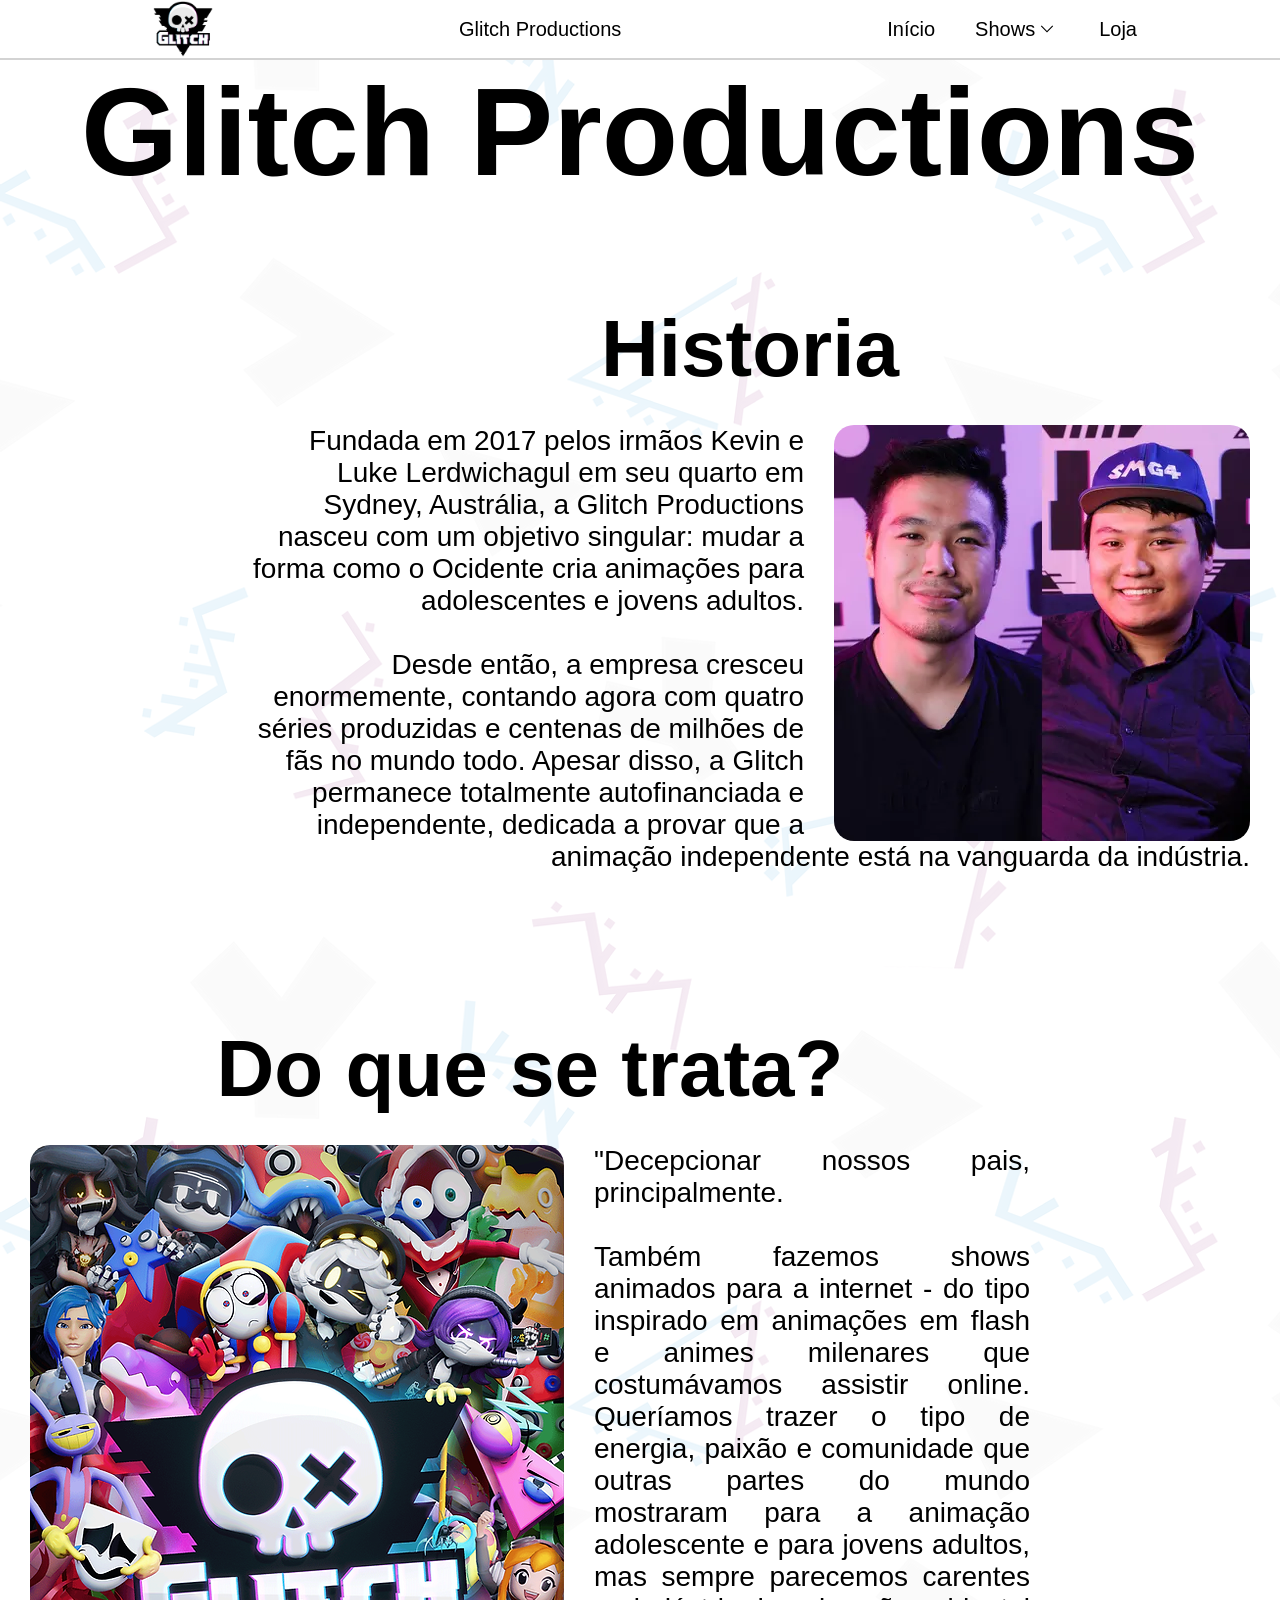
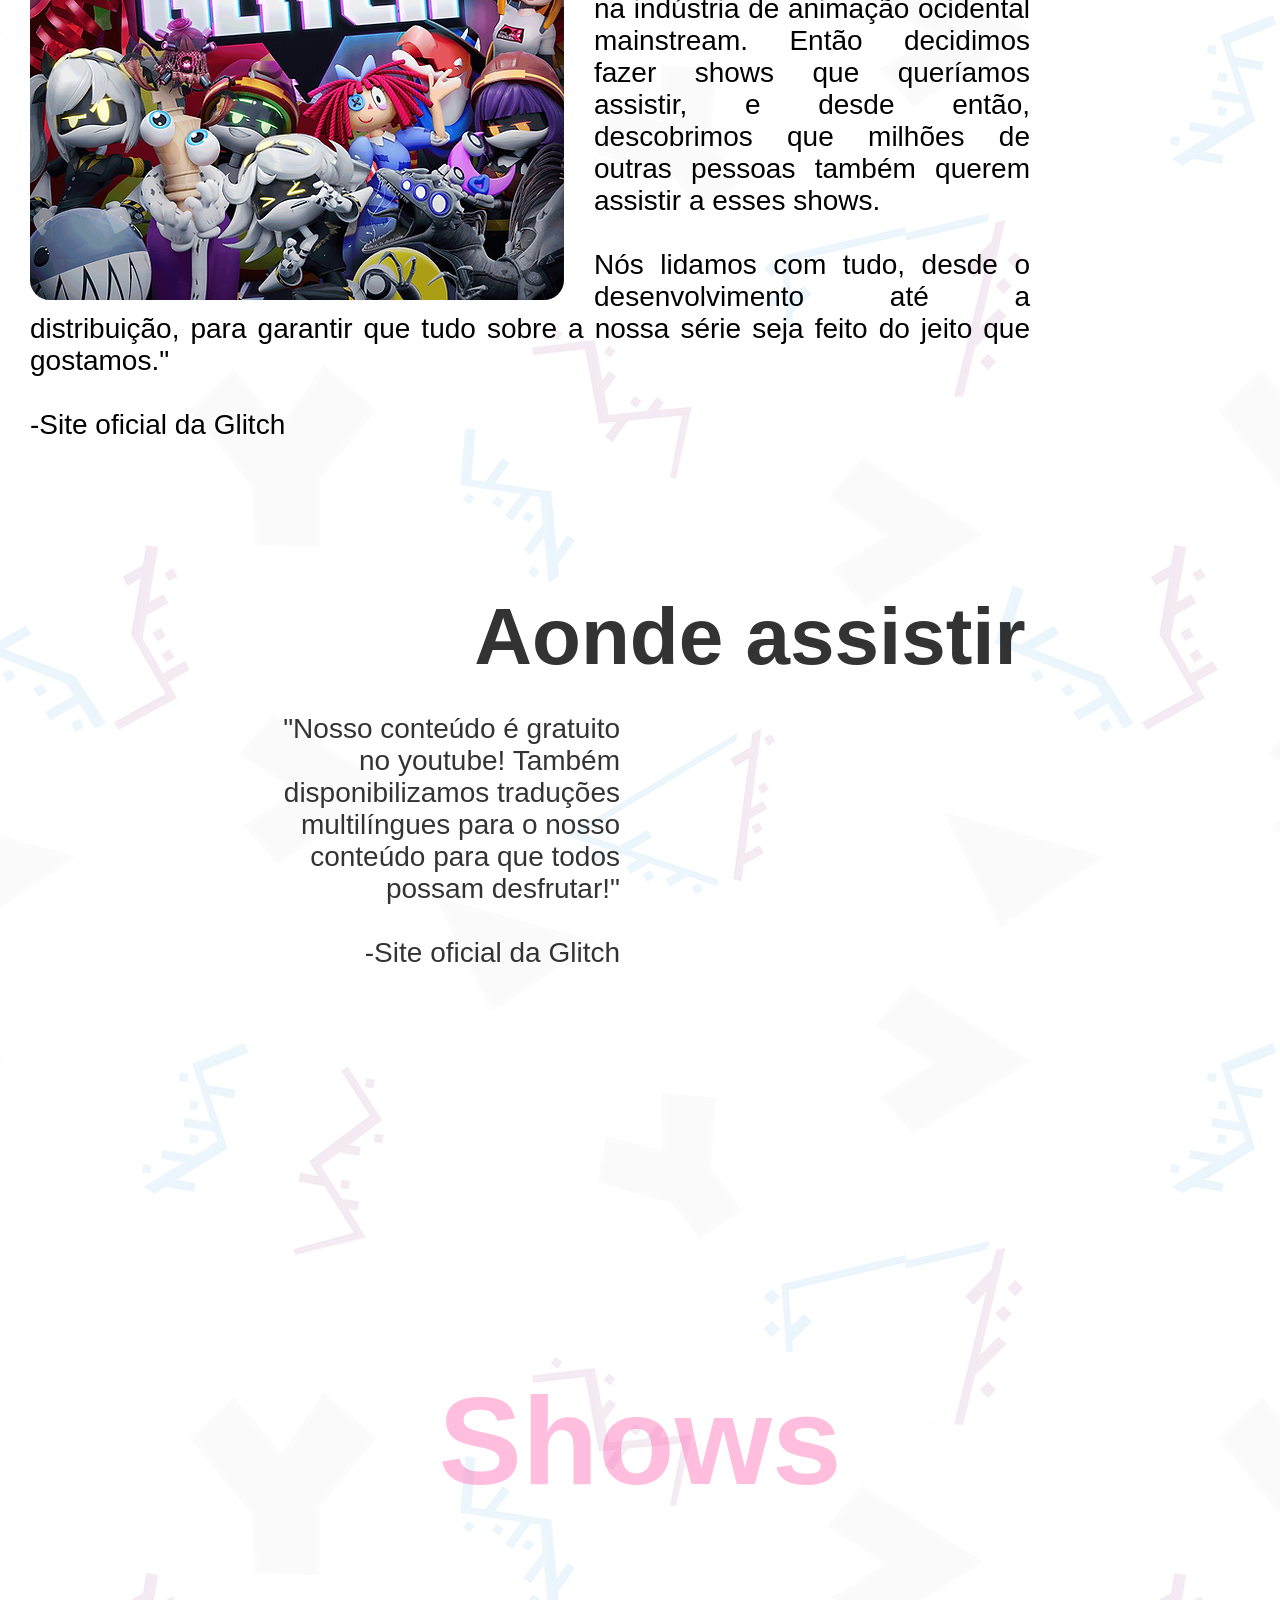
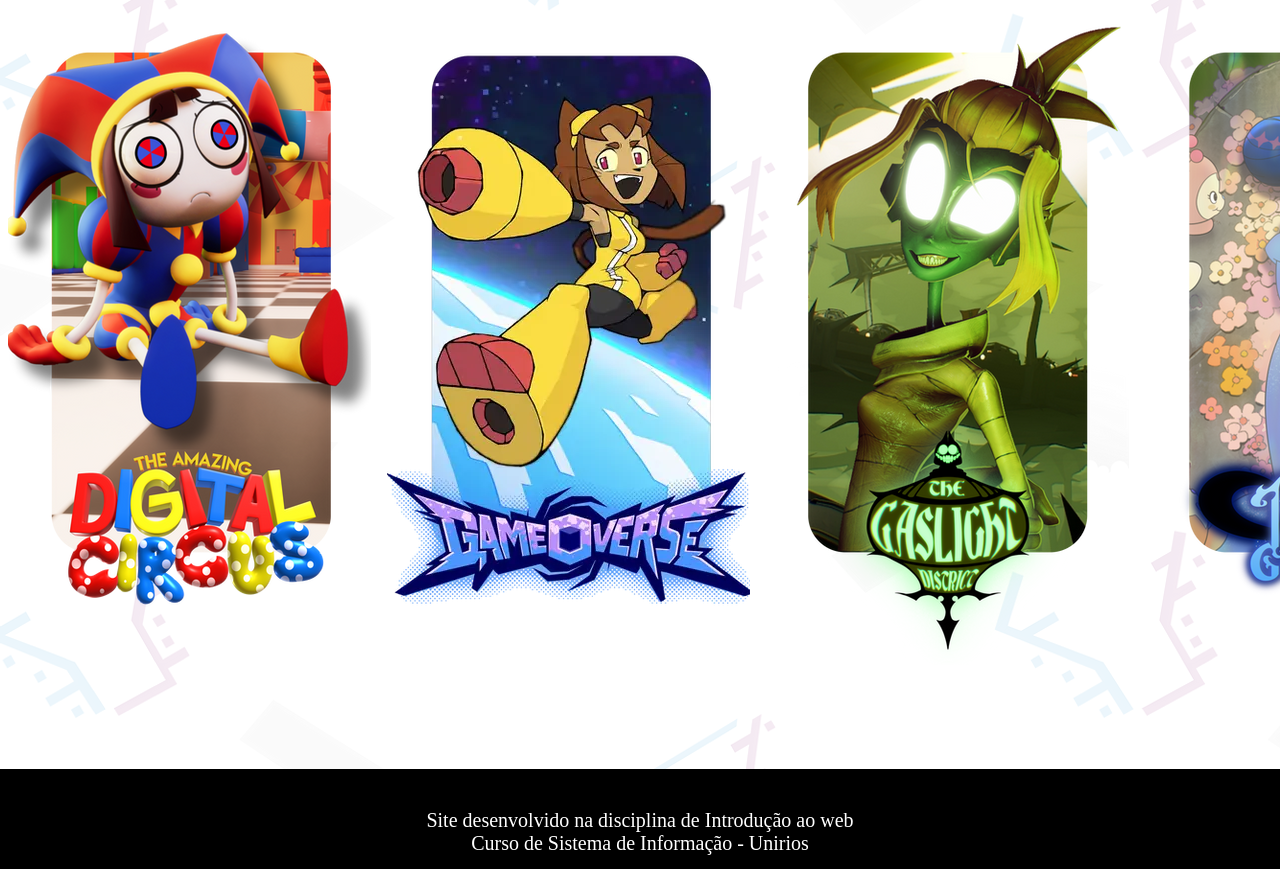
<file: index.html>
<!DOCTYPE html>
<html lang="ptbr">
<head>
    <meta charset="UTF-8">
    <meta name="viewport" content="width=device-width, initial-scale=1.0">
    <link rel="shortcut icon" href="images/NewGlitchLogo_Black_Official_58b05ceb-9601-4d12-8b28-800a04ee17a9.png">
    <title>Glitch Productions</title>
    <link rel="stylesheet" href="css/style.css">
    <link href="https://fonts.cdnfonts.com/css/bender" rel="stylesheet">
</head>
<body>
    <header id="header-global-top">
        <img src="images/NewGlitchLogo_Black_Official_58b05ceb-9601-4d12-8b28-800a04ee17a9.png" alt="Glitch" id="glitch-header-global">
        <p class="black-text">Glitch Productions</p>
        <nav id="nav-global-top">
            <div>
                <a href="../index.html" class="black-text">Início</a>
            </div>
            <div id="shows">
                    <li class="black-text">Shows
                        <ul>
                              <li id="list-shows">
                                <ul><a href="pages/circo-digital.html" class="black-text">O incrível circo digital</a></ul>
                                <ul><a href="pages/gameoverse.html" class="black-text">Gameoverse</a></ul>
                                <ul><a href="pages/cavalheiros.html" class="black-text">Cavalheiros de Guinevere</a></ul>
                                <ul><a href="pages/drones.html" class="black-text">Murder drones</a></ul>
                                <ul><a href="pages/distrito-lampejos.html" class="black-text">O distrito dos lampejos</a></ul>
                              </li>
                        </ul>
                    </li>
                <svg width="24px" height="14px" viewBox="0 0 1024 1024" class="icon" version="1.1" xmlns="http://www.w3.org/2000/svg" fill="#ffffff" stroke="#000000"><g id="SVGRepo_bgCarrier" stroke-width="0"></g><g id="SVGRepo_tracerCarrier" stroke-linecap="round" stroke-linejoin="round"></g><g id="SVGRepo_iconCarrier"><path d="M903.232 256l56.768 50.432L512 768 64 306.432 120.768 256 512 659.072z" fill="#000000" id="line"></path></g></svg>
            </div>
            <div>
                <a href="https://glitchproductions.store/pt" class="black-text" target="_blank">Loja</a>
            </div>
        </nav>
    </header>
    <main>
        <h1 class="big-title animated" data-animated="height expand,fade" data-trigger="on screen">Glitch Productions</h1>

        <div class="bloco-right animated" id="historia-div" data-animated="transform left,fade" data-trigger="on screen">
            <h2 class="titulo-secao historia">Historia</h2>
            <img src="images/0x0.webp" alt="caba">
            <p>Fundada em 2017 pelos irmãos Kevin e Luke Lerdwichagul em seu quarto em Sydney, Austrália, a Glitch Productions nasceu com um objetivo singular: mudar a forma como o Ocidente cria animações para adolescentes e jovens adultos. <br><br>
            Desde então, a empresa cresceu enormemente, contando agora com quatro séries produzidas e centenas de milhões de fãs no mundo todo. Apesar disso, a Glitch permanece totalmente autofinanciada e independente, dedicada a provar que a animação independente está na vanguarda da indústria.</p>
        </div>

        <div class="bloco-left animated" data-animated="transform right,fade" data-trigger="on screen">
            <h2 class="titulo-secao historia">Do que se trata?</h2>
            <img src="images/they_will_never_know.png" alt="personagens">
            <p>"Decepcionar nossos pais, principalmente. <br><br>
            Também fazemos shows animados para a internet - do tipo inspirado em animações em flash e animes milenares que costumávamos assistir online. Queríamos trazer o tipo de energia, paixão e comunidade que outras partes do mundo mostraram para a animação adolescente e para jovens adultos, mas sempre parecemos carentes na indústria de animação ocidental mainstream. Então decidimos fazer shows que queríamos assistir, e desde então, descobrimos que milhões de outras pessoas também querem assistir a esses shows. <br><br>
            Nós lidamos com tudo, desde o desenvolvimento até a distribuição, para garantir que tudo sobre a nossa série seja feito do jeito que gostamos." <br><br> -Site oficial da Glitch</p>
        </div>

        <div class="bloco-right animated" id="youtube-div" data-animated="transform left,fade" data-trigger="on screen">
            <h2 class="titulo-secao historia">Aonde assistir</h2>
            <iframe width="600" height="400" src="https://www.youtube.com/embed/pwhNC72BOhg" title="WELCOME TO GLITCH" frameborder="0" allow="accelerometer; autoplay; clipboard-write; encrypted-images; gyroscope; picture-in-picture; web-share" referrerpolicy="strict-origin-when-cross-origin" allowfullscreen></iframe>
            <p>"Nosso conteúdo é gratuito no youtube! Também disponibilizamos traduções multilíngues para o nosso conteúdo para que todos possam desfrutar!" <br><br> -Site oficial da Glitch</p>
        </div>

        <section id="secao">
            <h1 class="big-title animated" id="shows-titulo" data-animated="transform up,fade" data-trigger="on screen">Shows</h1>
            <div id="scroll-shows">
                <a href="pages/circo-digital.html"><img src="images/banners/amazing-sec.png" alt="amazing"></a>
                <a href="pages/gameoverse.html"><img src="images/banners/gameoverse-sec.webp" alt="gameoverse"></a>
                <a href="pages/distrito-lampejos.html"><img src="images/banners/gaslight-sec.png" alt="gaslight"></a>
                <a href="pages/cavalheiros.html"><img src="images/banners/knight-sec.png" alt="knight"></a>
                <a href="pages/drones.html"><img src="images/banners/murder-sec.png" alt="drones"></a>
                <a href="pages/circo-digital.html"><img src="images/banners/amazing-sec.png" alt="amazing"></a>
                <a href="pages/gameoverse.html"><img src="images/banners/gameoverse-sec.webp" alt="gameoverse"></a>
                <a href="pages/distrito-lampejos.html"><img src="images/banners/gaslight-sec.png" alt="gaslight"></a>
                <a href="pages/cavalheiros.html"><img src="images/banners/knight-sec.png" alt="knight"></a>
                <a href="pages/drones.html"><img src="images/banners/murder-sec.png" alt="drones"></a>
            </div>
        </section>
    </main>
    <footer class="rodape">
        <p>Site desenvolvido na disciplina de Introdução ao web<br>Curso de Sistema de Informação - Unirios</p>
    </footer>
    <script type="module" src="js/index.js"></script>
</body>
</html>
</file>
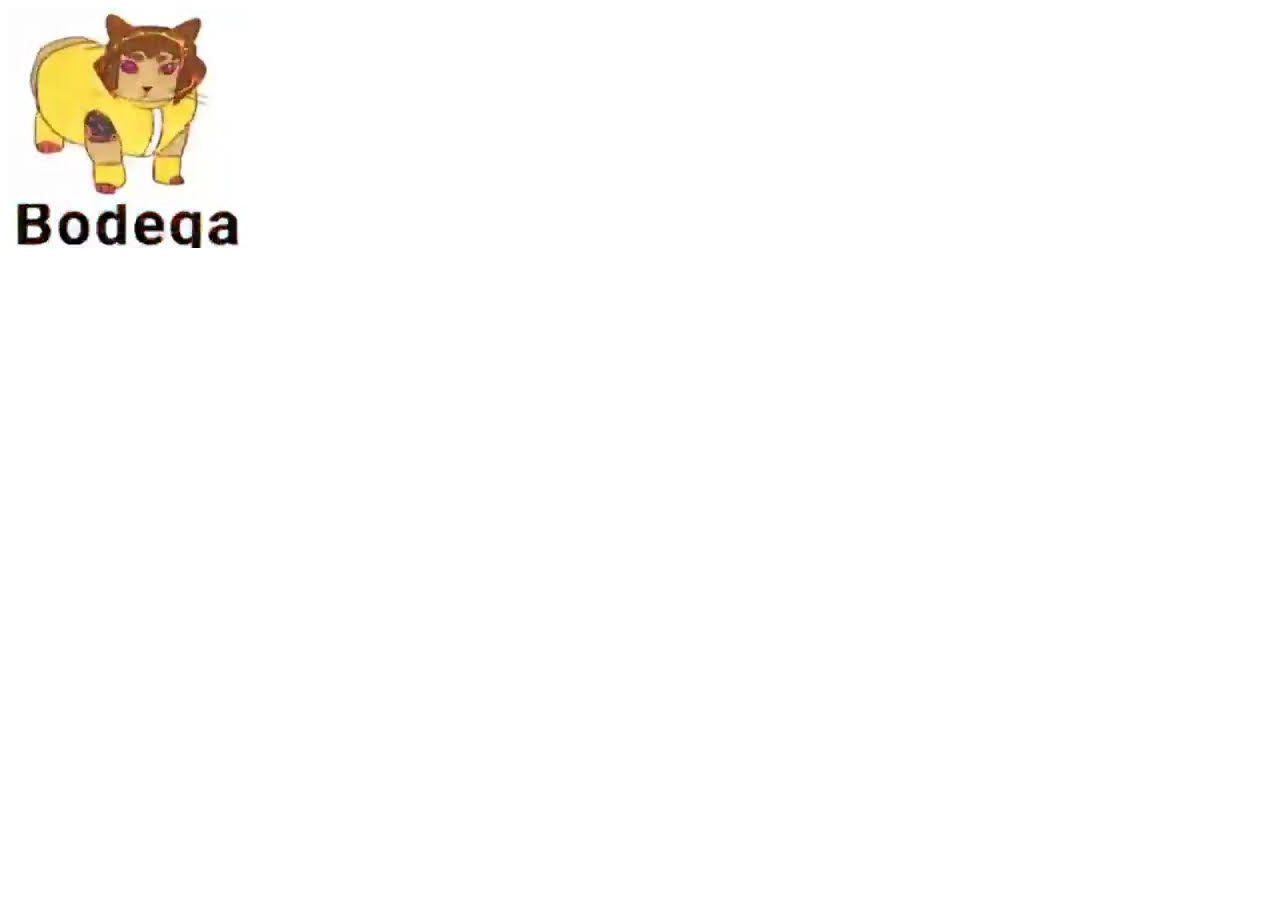
<file: pages/bodega.html>
<!DOCTYPE html>
<html lang="pt-br">
<head>
    <meta charset="UTF-8">
    <meta name="viewport" content="width=device-width, initial-scale=1.0">
    <title>bodega</title>
</head>
<body>
    <img src="../images/oar2.jpg" alt="bodega">
</body>
</html>
</file>
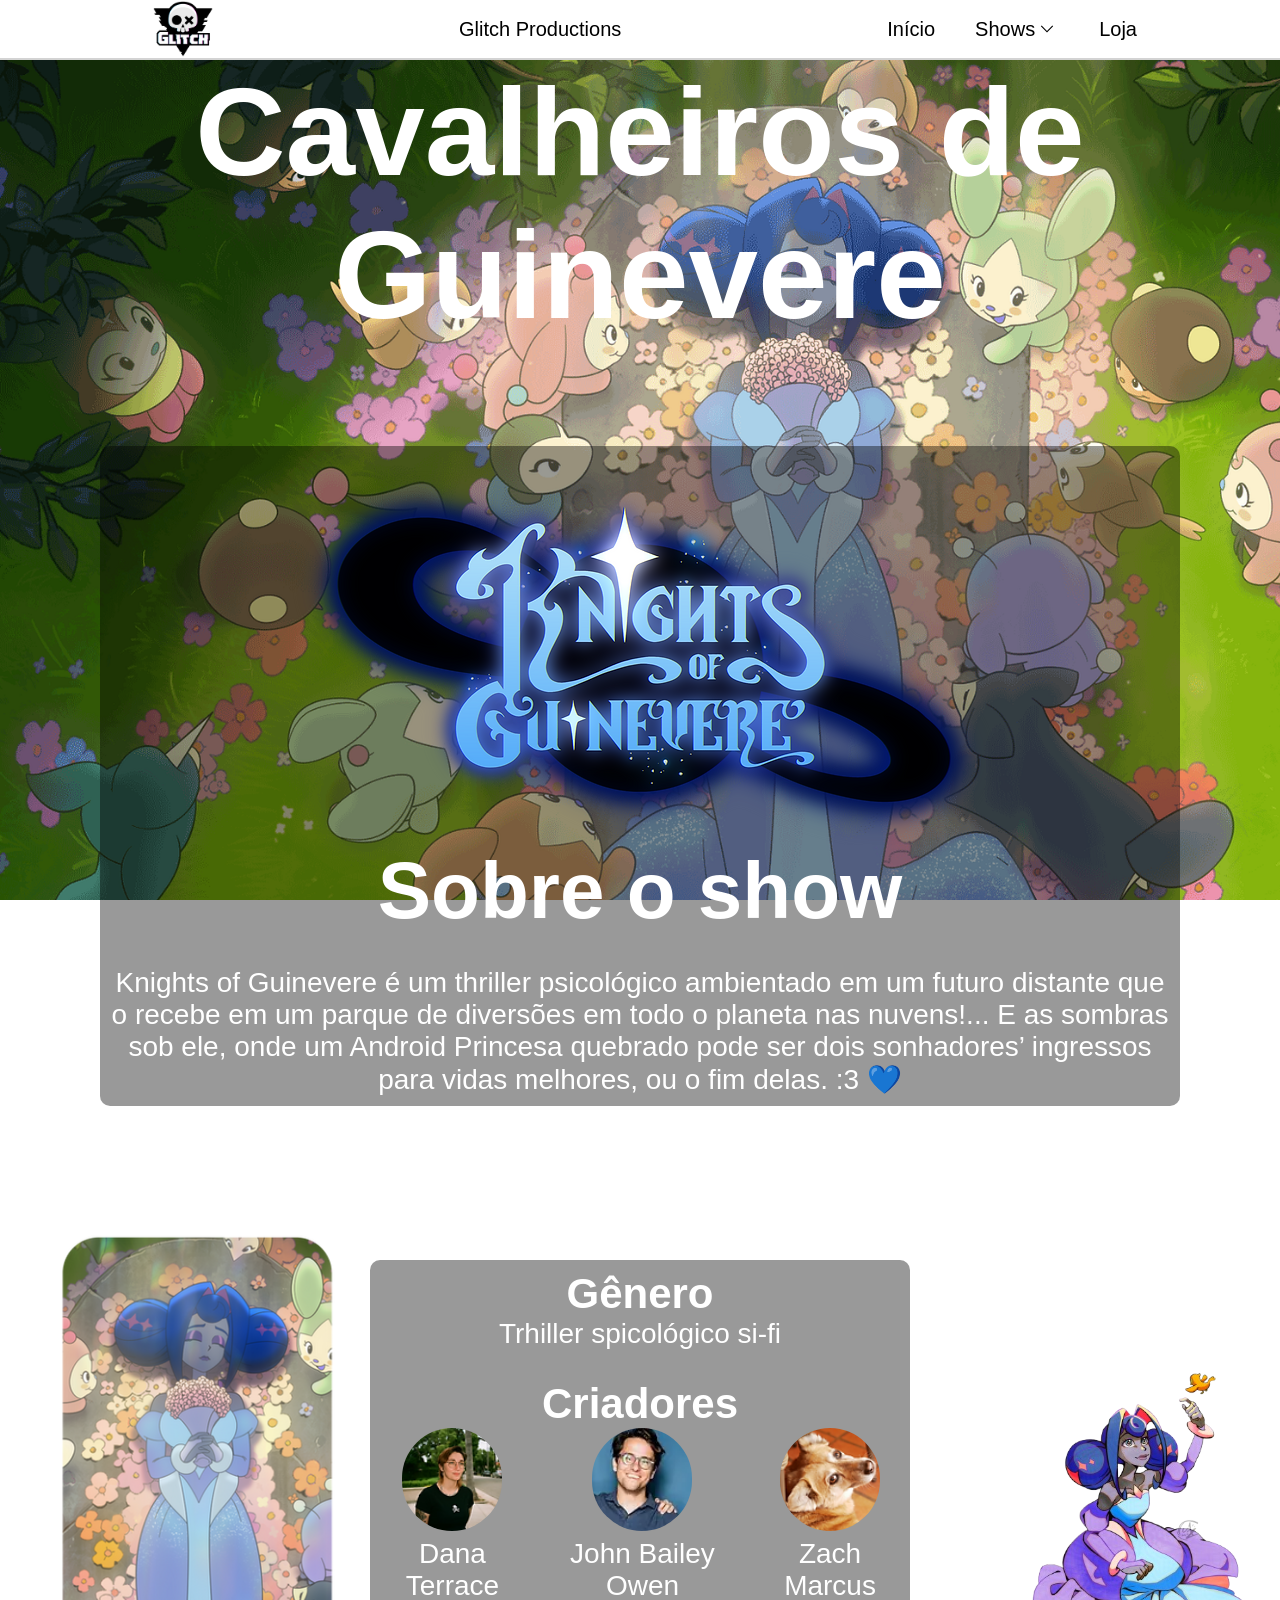
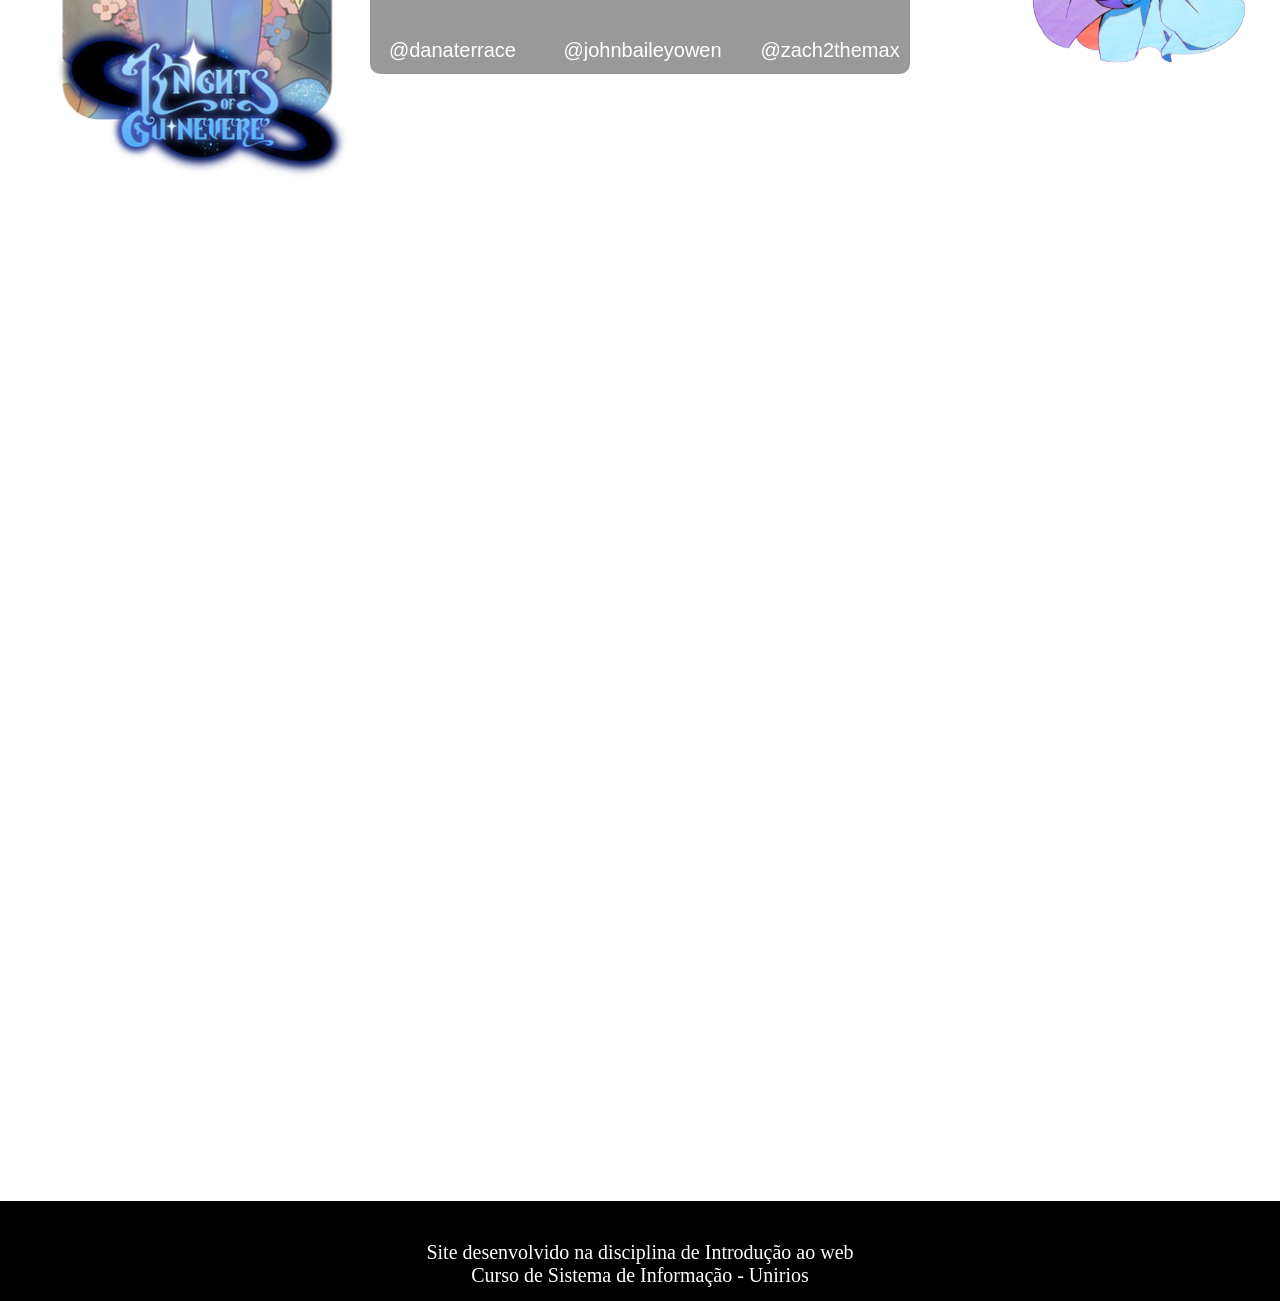
<file: pages/cavalheiros.html>
<!DOCTYPE html>
<html lang="pt-br">
<head>
    <meta charset="UTF-8">
    <meta name="viewport" content="width=device-width, initial-scale=1.0">
    <link rel="shortcut icon" href="../images/NewGlitchLogo_Black_Official_58b05ceb-9601-4d12-8b28-800a04ee17a9.png">
    <title>Cavalheiros de Guinevere</title>
    <link rel="stylesheet" href="../css/style.css">
    <link rel="stylesheet" href="../css/animations.css">
    <link href="https://fonts.cdnfonts.com/css/bender" rel="stylesheet">
</head>
<body id="cavalheiros">
    <header id="header-global-top">
        <img src="../images/NewGlitchLogo_Black_Official_58b05ceb-9601-4d12-8b28-800a04ee17a9.png" alt="Glitch" id="glitch-header-global">
        <p class="black-text">Glitch Productions</p>
        <nav id="nav-global-top">
            <div>
                <a href="../index.html" class="black-text">Início</a>
            </div>
            <div id="shows">
                    <li class="black-text">Shows
                        <ul>
                              <li id="list-shows">
                                <ul><a href="circo-digital.html" class="black-text">O incrível circo digital</a></ul>
                                <ul><a href="gameoverse.html" class="black-text">Gameoverse</a></ul>
                                <ul><a href="cavalheiros.html" class="black-text">Cavalheiros de Guinevere</a></ul>
                                <ul><a href="drones.html" class="black-text">Murder drones</a></ul>
                                <ul><a href="distrito-lampejos.html" class="black-text">O distrito dos lampejos</a></ul>
                              </li>
                        </ul>
                    </li>
                <svg width="24px" height="14px" viewBox="0 0 1024 1024" class="icon" version="1.1" xmlns="http://www.w3.org/2000/svg" fill="#ffffff" stroke="#000000"><g id="SVGRepo_bgCarrier" stroke-width="0"></g><g id="SVGRepo_tracerCarrier" stroke-linecap="round" stroke-linejoin="round"></g><g id="SVGRepo_iconCarrier"><path d="M903.232 256l56.768 50.432L512 768 64 306.432 120.768 256 512 659.072z" fill="#000000"></path></g></svg>
            </div>
            <div>
                <a href="https://glitchproductions.store/pt" class="black-text" target="_blank">Loja</a>
            </div>
        </nav>
    </header>
    <main>
        <h1 class="big-title">Cavalheiros de Guinevere</h1>
        <div class="bloco-right animatedParent animateOnce" id="sobre-div">
            <img src="../images/logos/KOG_logo_alphaExports_planetFilled-(1).png" alt="logo-cavalheiros" class="animated flip">
            <h2 class="titulo-secao historia">Sobre o show</h2>
            <p class="animated bounceInDown">Knights of Guinevere é um thriller psicológico ambientado em um futuro distante que o recebe em um parque de diversões em todo o planeta nas nuvens!... E as sombras sob ele, onde um Android Princesa quebrado pode ser dois sonhadores’ ingressos para vidas melhores, ou o fim delas. :3 💙</p>
        </div>
        <section class="main-sector animatedParent animateOnce">
            <img src="../images/banners/knight-sec.png" alt="kight" class="lado animated bounceInLeft">
            <div class="credits">
            <h2>Gênero</h2>
            <p>Trhiller spicológico si-fi</p>
            <h2>Criadores</h2>
            <div id="multiplos">
                <div>
                    <img src="../images/pfps/DanaTerracePFP.png" alt="dana">
                    <p>Dana Terrace</p>
                    <a href="https://x.com/danaterrace" class="white-text" target="_blank">@danaterrace</a>
                </div>
                <div>
                    <img src="../images/pfps/JohnBaileyOwenPFP.webp" alt="john">
                    <p>John Bailey Owen</p>
                    <a href="https://x.com/johnbaileyowen" class="white-text" target="_blank">@johnbaileyowen</a>
                </div>
                <div>
                    <img src="../images/pfps/ZachMarcusPFP_edited.png" alt="Zach">
                    <p>Zach Marcus</p>
                    <a href="https://x.com/zach2themax" class="white-text" target="_blank">@zach2themax</a>
                </div>
            </div>
            </div>
            <img src="../images/lado/image-removebg-preview.png" alt="Princesa" class="lado animated bounceInRight">
        </section>
        <h2 id="assista">Assista ao piloto!</h2>
        <div class="pilot">
            <div id="iframe">
                <iframe width="1027" height="578" src="https://www.youtube.com/embed/MCAdbUaMlAE" title="CAVALEIROS DE GUINEVERE: PILOTO" frameborder="0" allow="accelerometer; autoplay; clipboard-write; encrypted-media; gyroscope; picture-in-picture; web-share" referrerpolicy="strict-origin-when-cross-origin" allowfullscreen></iframe>
            </div>
            </div>
    </main>
    <footer class="rodape">
        <p>Site desenvolvido na disciplina de Introdução ao web<br>Curso de Sistema de Informação - Unirios</p>
    </footer>
</body>
</html>
<script src="//ajax.googleapis.com/ajax/libs/jquery/1.11.1/jquery.min.js"></script>
<script src="../js/css3-animate-it.js"></script>
</file>
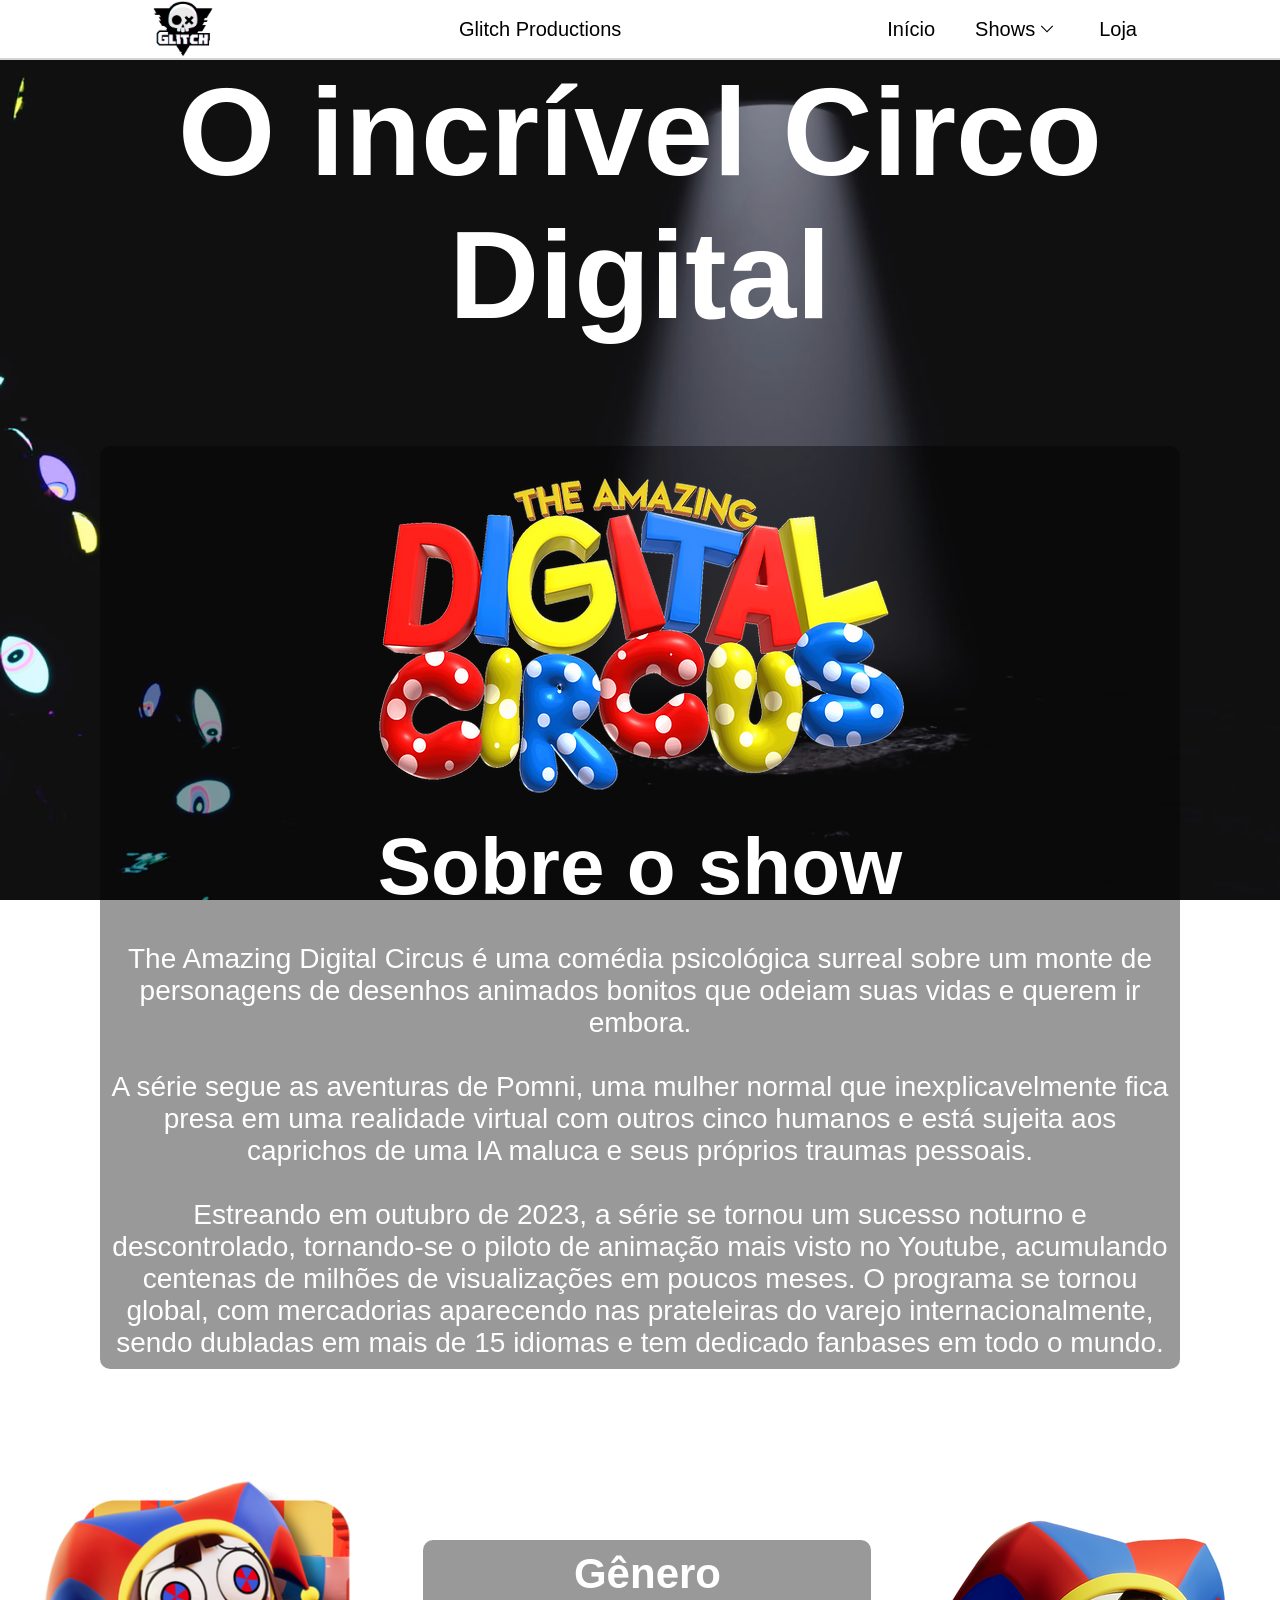
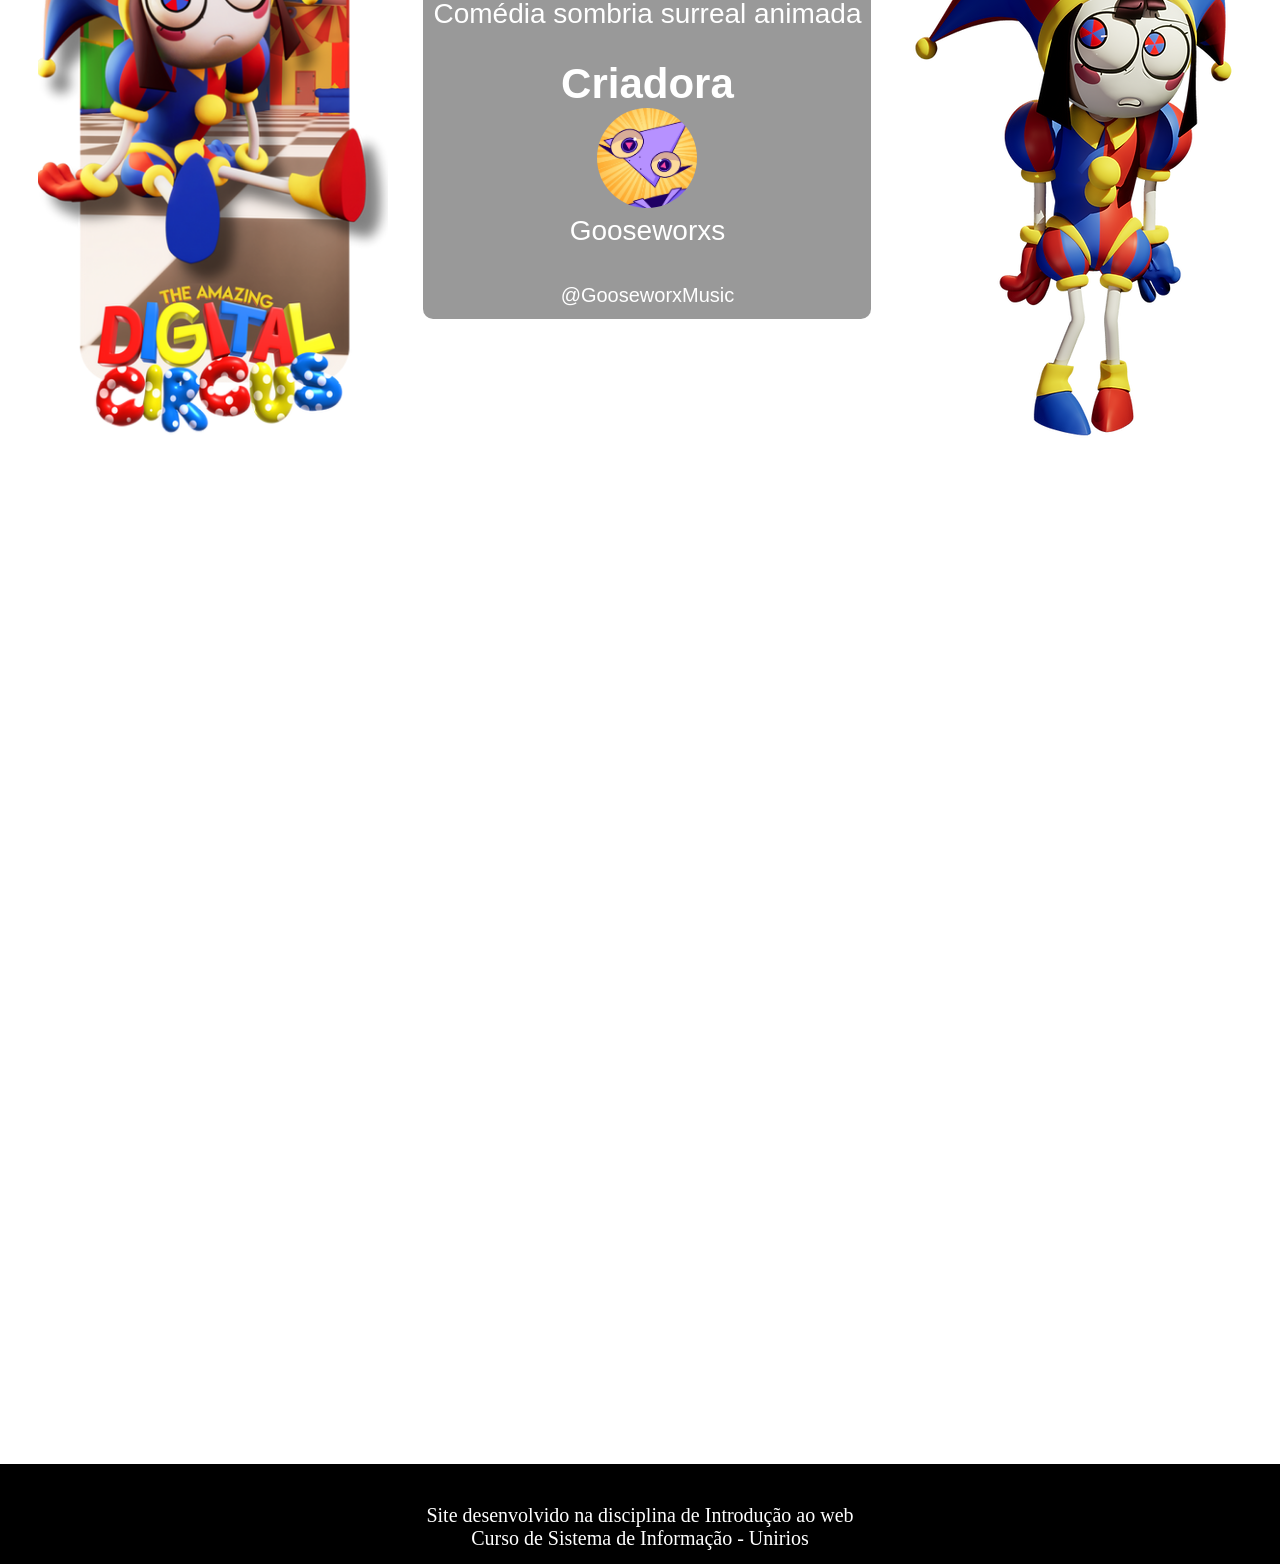
<file: pages/circo-digital.html>
<!DOCTYPE html>
<html lang="pt-br">
<head>
    <meta charset="UTF-8">
    <meta name="viewport" content="width=device-width, initial-scale=1.0">
    <link rel="shortcut icon" href="../images/NewGlitchLogo_Black_Official_58b05ceb-9601-4d12-8b28-800a04ee17a9.png">
    <title>circo-digital</title>
    <link rel="stylesheet" href="../css/style.css">
    <link rel="stylesheet" href="../css/animations.css">
    <link href="https://fonts.cdnfonts.com/css/bender" rel="stylesheet">
</head>
<body id="amazing">
    <header id="header-global-top">
        <img src="../images/NewGlitchLogo_Black_Official_58b05ceb-9601-4d12-8b28-800a04ee17a9.png" alt="Glitch" id="glitch-header-global">
        <p class="black-text">Glitch Productions</p>
        <nav id="nav-global-top">
            <div>
                <a href="../index.html" class="black-text">Início</a>
            </div>
            <div id="shows">
                    <li class="black-text">Shows
                        <ul>
                              <li id="list-shows">
                                <ul><a href="circo-digital.html" class="black-text">O incrível circo digital</a></ul>
                                <ul><a href="gameoverse.html" class="black-text">Gameoverse</a></ul>
                                <ul><a href="cavalheiros.html" class="black-text">Cavalheiros de Guinevere</a></ul>
                                <ul><a href="drones.html" class="black-text">Murder drones</a></ul>
                                <ul><a href="distrito-lampejos.html" class="black-text">O distrito dos lampejos</a></ul>
                              </li>
                        </ul>
                    </li>
                <svg width="24px" height="14px" viewBox="0 0 1024 1024" class="icon" version="1.1" xmlns="http://www.w3.org/2000/svg" fill="#ffffff" stroke="#000000"><g id="SVGRepo_bgCarrier" stroke-width="0"></g><g id="SVGRepo_tracerCarrier" stroke-linecap="round" stroke-linejoin="round"></g><g id="SVGRepo_iconCarrier"><path d="M903.232 256l56.768 50.432L512 768 64 306.432 120.768 256 512 659.072z" fill="#000000"></path></g></svg>
            </div>
            <div>
                <a href="https://glitchproductions.store/pt" class="black-text" target="_blank">Loja</a>
            </div>
        </nav>
    </header>
    <main>
        <h1 class="big-title">O incrível Circo Digital</h1>
        <div class="bloco-right animatedParent animateOnce" id="sobre-div">
            <img src="../images/logos/circus-logo6.png" alt="logo-circus" class="animated tada">
            <h2 class="titulo-secao historia">Sobre o show</h2>
            <p class="animated bounceInDown">The Amazing Digital Circus é uma comédia psicológica surreal sobre um monte de personagens de desenhos animados bonitos que odeiam suas vidas e querem ir embora. <br><br>
            A série segue as aventuras de Pomni, uma mulher normal que inexplicavelmente fica presa em uma realidade virtual com outros cinco humanos e está sujeita aos caprichos de uma IA maluca e seus próprios traumas pessoais. <br><br>
            Estreando em outubro de 2023, a série se tornou um sucesso noturno e descontrolado, tornando-se o piloto de animação mais visto no Youtube, acumulando centenas de milhões de visualizações em poucos meses. O programa se tornou global, com mercadorias aparecendo nas prateleiras do varejo internacionalmente, sendo dubladas em mais de 15 idiomas e tem dedicado fanbases em todo o mundo.</p>
        </div>
        <section class="main-sector animatedParent animateOnce">
            <img src="../images/banners/amazing-sec.png" alt="pommi" class="lado animated bounceInLeft">
            <div class="credits">
            <h2>Gênero</h2>
            <p>Comédia sombria surreal animada</p>
            <h2>Criadora</h2>
            <img src="../images/pfps/Gooseworx.webp" alt="goose">
            <p>Gooseworxs</p>
            <a href="https://x.com/GooseworxMusic" class="white-text" target="_blank">@GooseworxMusic</a>
            </div>
            <img src="../images/lado/PomniPose.png" alt="pommi" class="lado animated bounceInRight">
        </section>
        <h2 id="assista">Assista ao piloto!</h2>
        <div class="pilot">
            <div id="iframe">
                <iframe width="1027" height="578" src="https://www.youtube.com/embed/HwAPLk_sQ3w?list=PLHovnlOusNLgvAbnxluXCVB3KLj8e4QB-" title="O INCRÍVEL CIRCO DIGITAL: PILOTO" frameborder="0" allow="accelerometer; autoplay; clipboard-write; encrypted-../images; gyroscope; picture-in-picture; web-share" referrerpolicy="strict-origin-when-cross-origin" allowfullscreen></iframe>
            </div>
            </div>
    </main>
    <footer class="rodape">
        <p>Site desenvolvido na disciplina de Introdução ao web<br>Curso de Sistema de Informação - Unirios</p>
    </footer>
</body>
</html>
<script src="//ajax.googleapis.com/ajax/libs/jquery/1.11.1/jquery.min.js"></script>
<script src="../js/css3-animate-it.js"></script>
</file>
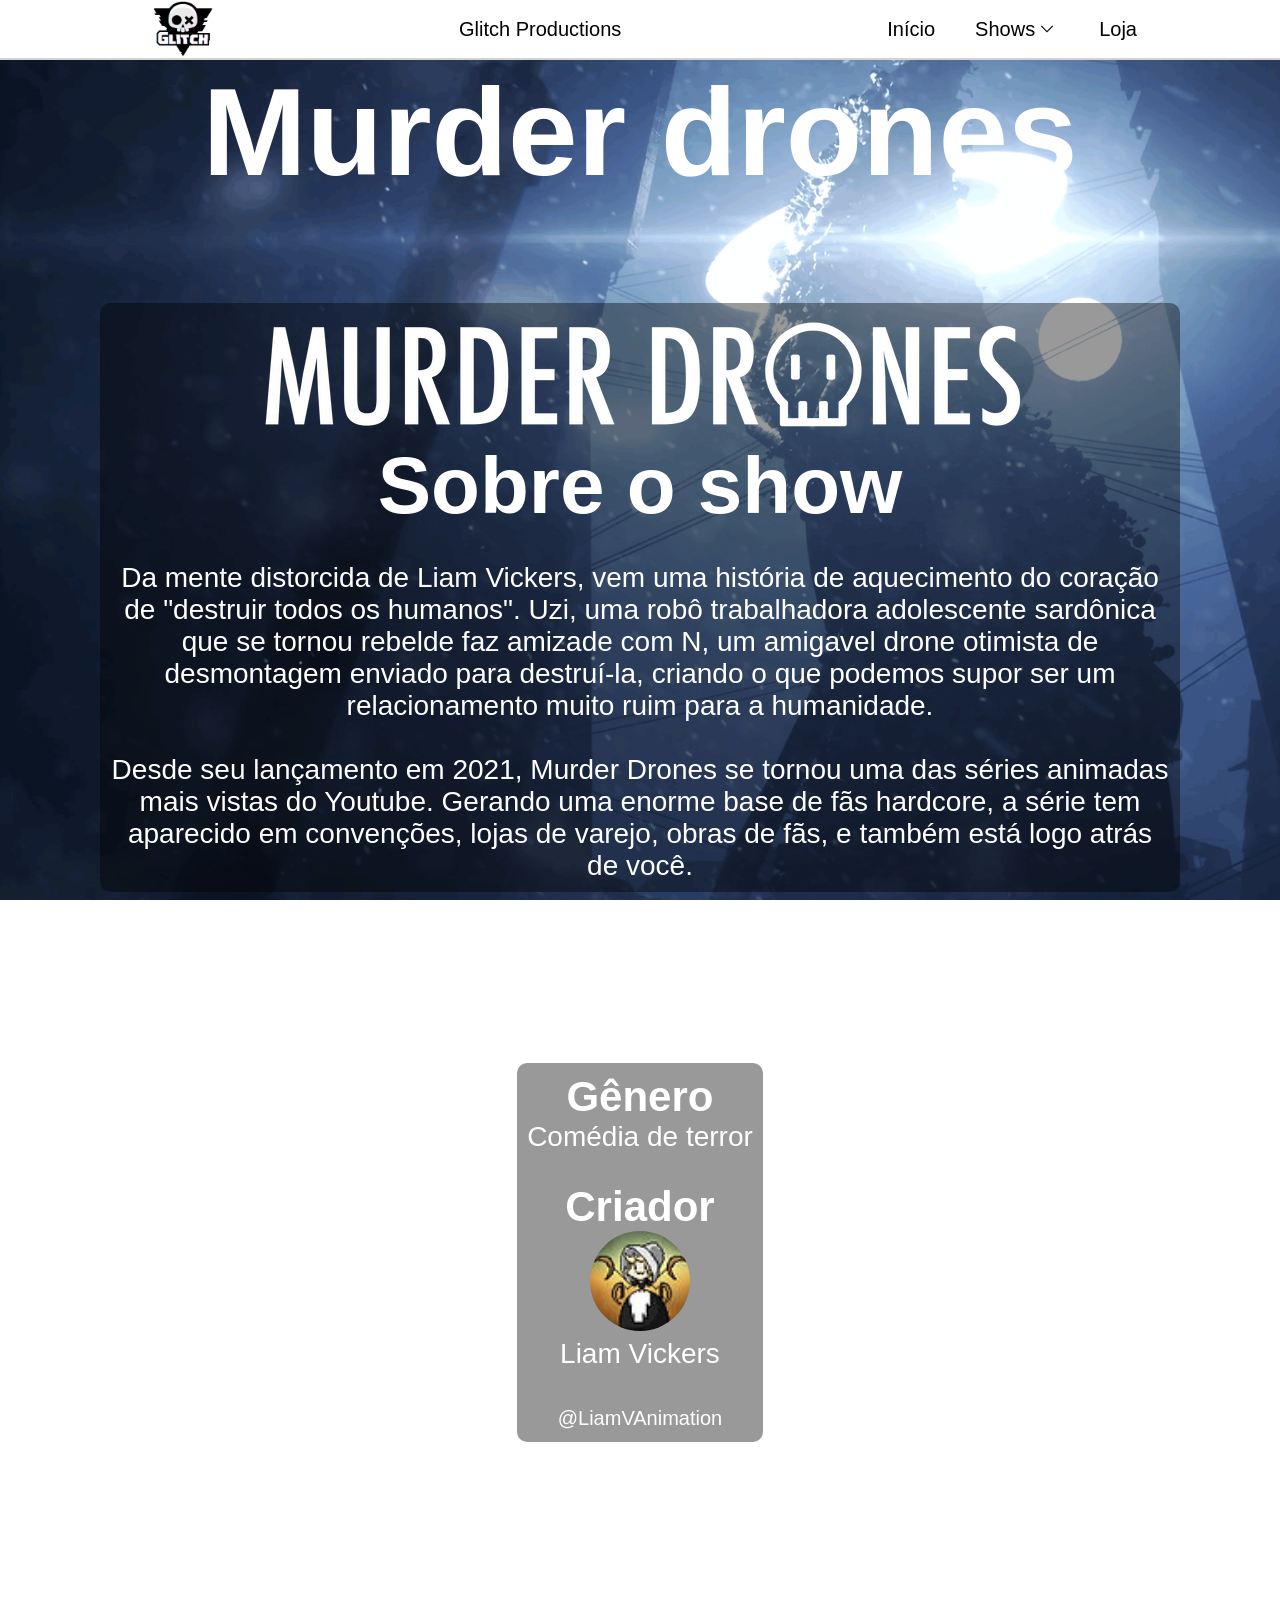
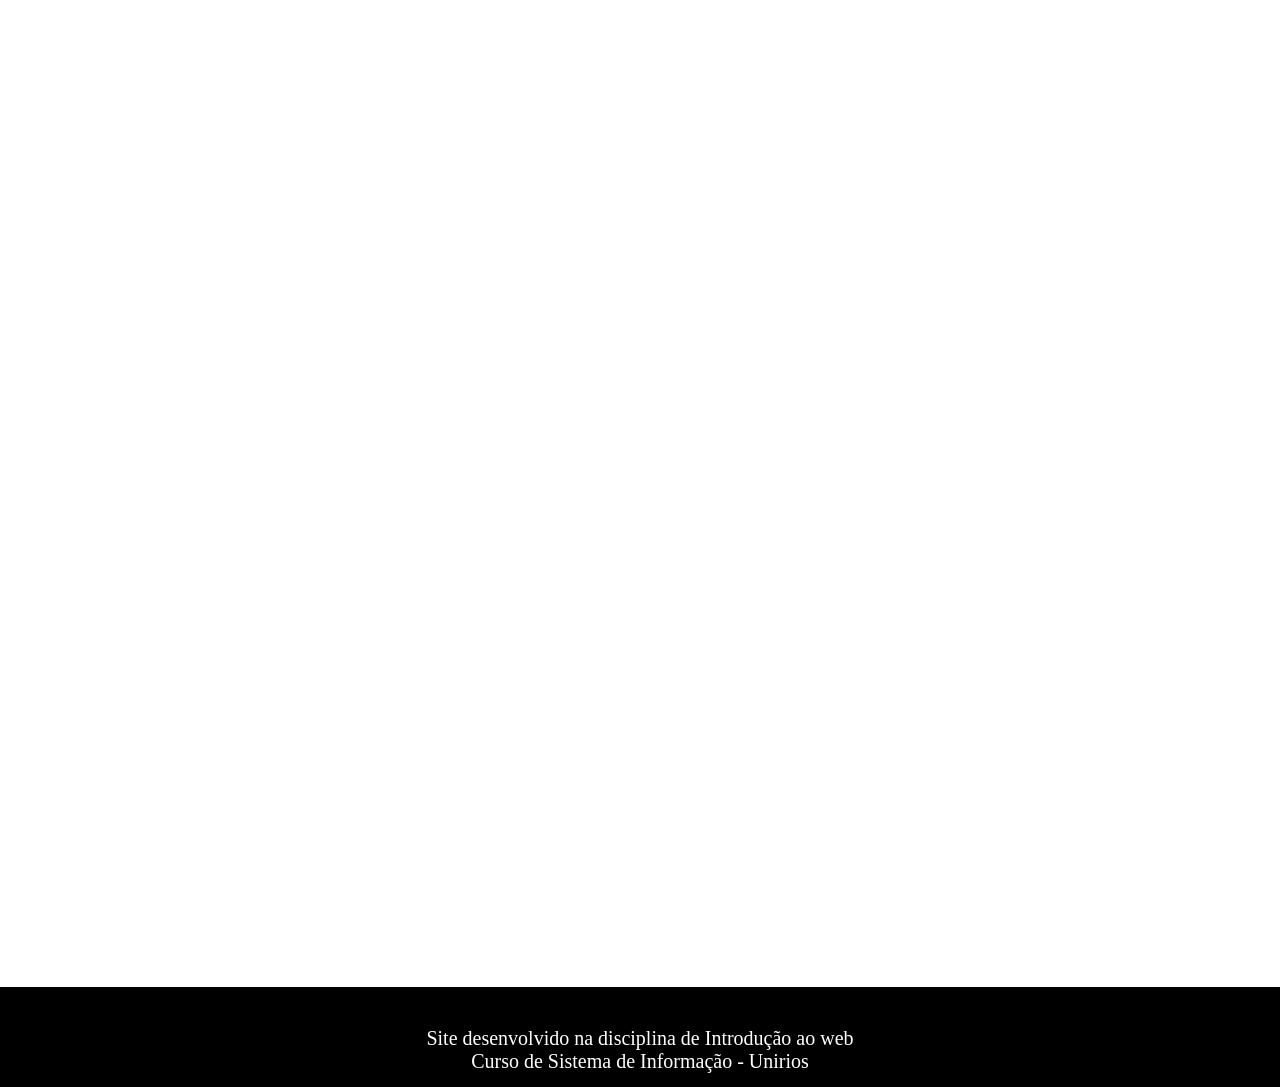
<file: pages/drones.html>
<!DOCTYPE html>
<html lang="pt-br">
<head>
    <meta charset="UTF-8">
    <meta name="viewport" content="width=device-width, initial-scale=1.0">
    <link rel="shortcut icon" href="..images/NewGlitchLogo_Black_Official_58b05ceb-9601-4d12-8b28-800a04ee17a9.png">
    <title>Murder drones</title>
    <link rel="stylesheet" href="../css/style.css">
    <link rel="stylesheet" href="../css/animations.css">
    <link href="https://fonts.cdnfonts.com/css/bender" rel="stylesheet">
</head>
<body id="drones">
    <header id="header-global-top">
        <img src="../images/NewGlitchLogo_Black_Official_58b05ceb-9601-4d12-8b28-800a04ee17a9.png" alt="Glitch" id="glitch-header-global">
        <p class="black-text">Glitch Productions</p>
        <nav id="nav-global-top">
            <div>
                <a href="../index.html" class="black-text">Início</a>
            </div>
            <div id="shows">
                    <li class="black-text">Shows
                        <ul>
                              <li id="list-shows">
                                <ul><a href="circo-digital.html" class="black-text">O incrível circo digital</a></ul>
                                <ul><a href="gameoverse.html" class="black-text">Gameoverse</a></ul>
                                <ul><a href="cavalheiros.html" class="black-text">Cavalheiros de Guinevere</a></ul>
                                <ul><a href="drones.html" class="black-text">Murder drones</a></ul>
                                <ul><a href="distrito-lampejos.html" class="black-text">O distrito dos lampejos</a></ul>
                              </li>
                        </ul>
                    </li>
                <svg width="24px" height="14px" viewBox="0 0 1024 1024" class="icon" version="1.1" xmlns="http://www.w3.org/2000/svg" fill="#ffffff" stroke="#000000"><g id="SVGRepo_bgCarrier" stroke-width="0"></g><g id="SVGRepo_tracerCarrier" stroke-linecap="round" stroke-linejoin="round"></g><g id="SVGRepo_iconCarrier"><path d="M903.232 256l56.768 50.432L512 768 64 306.432 120.768 256 512 659.072z" fill="#000000"></path></g></svg>
            </div>
            <div>
                <a href="https://glitchproductions.store/pt" class="black-text" target="_blank">Loja</a>
            </div>
        </nav>
    </header>
    <main>
        <h1 class="big-title">Murder drones</h1>
        <div class="bloco-right animatedParent animateOnce" id="sobre-div">
            <img src="../images/logos/MD_MainTitle_WClean.png" alt="logo-drones" class="animated growIn">
            <h2 class="titulo-secao historia">Sobre o show</h2>
            <p class="animated bounceInDown">Da mente distorcida de Liam Vickers, vem uma história de aquecimento do coração de "destruir todos os humanos". Uzi, uma robô trabalhadora adolescente sardônica que se tornou rebelde faz amizade com N, um amigavel drone otimista de desmontagem enviado para destruí-la, criando o que podemos supor ser um relacionamento muito ruim para a humanidade. <br><br>
            Desde seu lançamento em 2021, Murder Drones se tornou uma das séries animadas mais vistas do Youtube. Gerando uma enorme base de fãs hardcore, a série tem aparecido em convenções, lojas de varejo, obras de fãs, e também está logo atrás de você.</p>
        </div>
        <section class="main-sector animatedParent animateOnce">
            <img src="../images/banners/murder-sec.png" alt="drones" class="lado animated bounceInLeft">
            <div class="credits">
            <h2>Gênero</h2>
            <p>Comédia de terror</p>
            <h2>Criador</h2>
            <img src="../images/pfps/LiamVickersPFP.jpg" alt="Liam">
            <p>Liam Vickers</p>
            <a href="https://x.com/LiamVAnimation" class="white-text" target="_blank">@LiamVAnimation</a>
            </div>
            <img src="../images/lado/MD_bottomBanner_WIP (3).png" alt="uzien" class="lado animated bounceInRight">
        </section>
        <h2 id="assista">Assista ao piloto!</h2>
        <div class="pilot">
            <div id="iframe">
                <iframe width="1027" height="578" src="https://www.youtube.com/embed/mImFz8mkaHo" title="MURDER DRONES – Episódio 1: PILOTO" frameborder="0" allow="accelerometer; autoplay; clipboard-write; encrypted-media; gyroscope; picture-in-picture; web-share" referrerpolicy="strict-origin-when-cross-origin" allowfullscreen></iframe>
            </div>
            </div>
    </main>
    <footer class="rodape">
        <p>Site desenvolvido na disciplina de Introdução ao web<br>Curso de Sistema de Informação - Unirios</p>
    </footer>
</body>
</html>
<script src="//ajax.googleapis.com/ajax/libs/jquery/1.11.1/jquery.min.js"></script>
<script src="../js/css3-animate-it.js"></script>
</file>
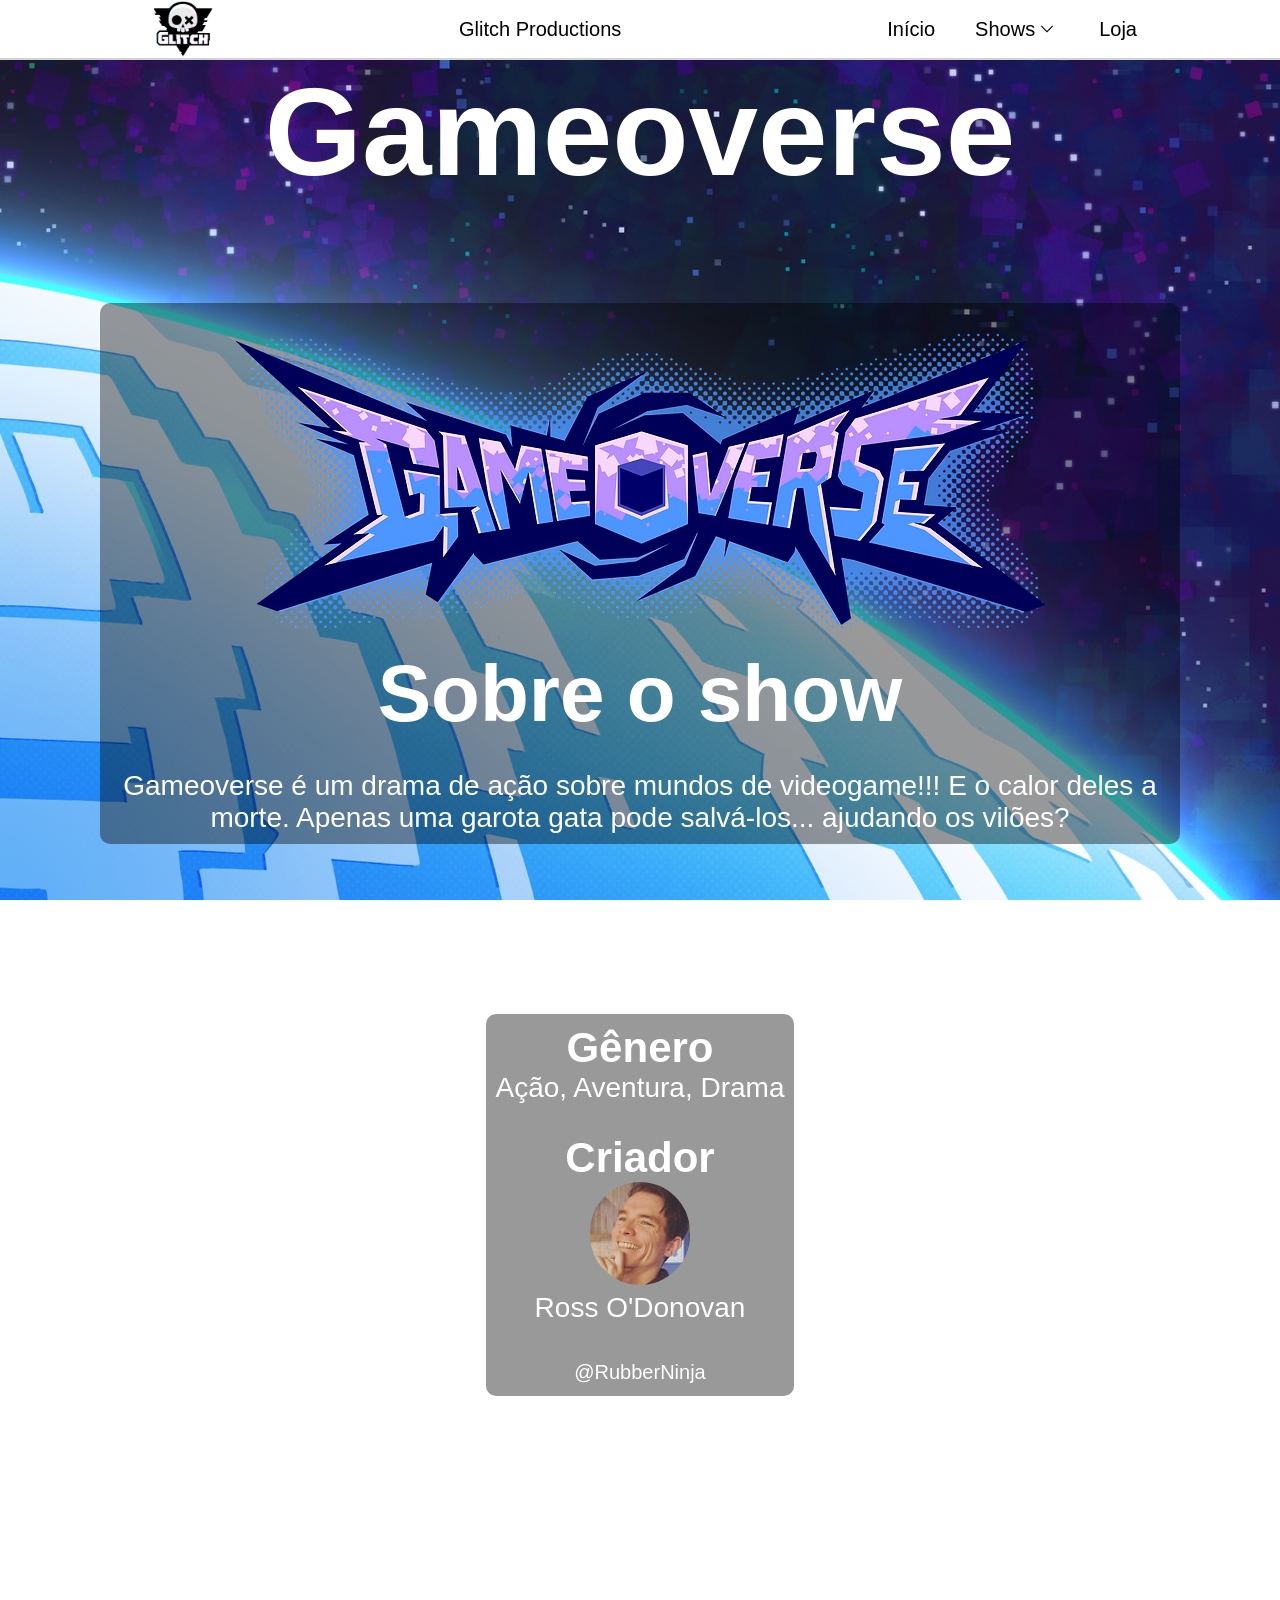
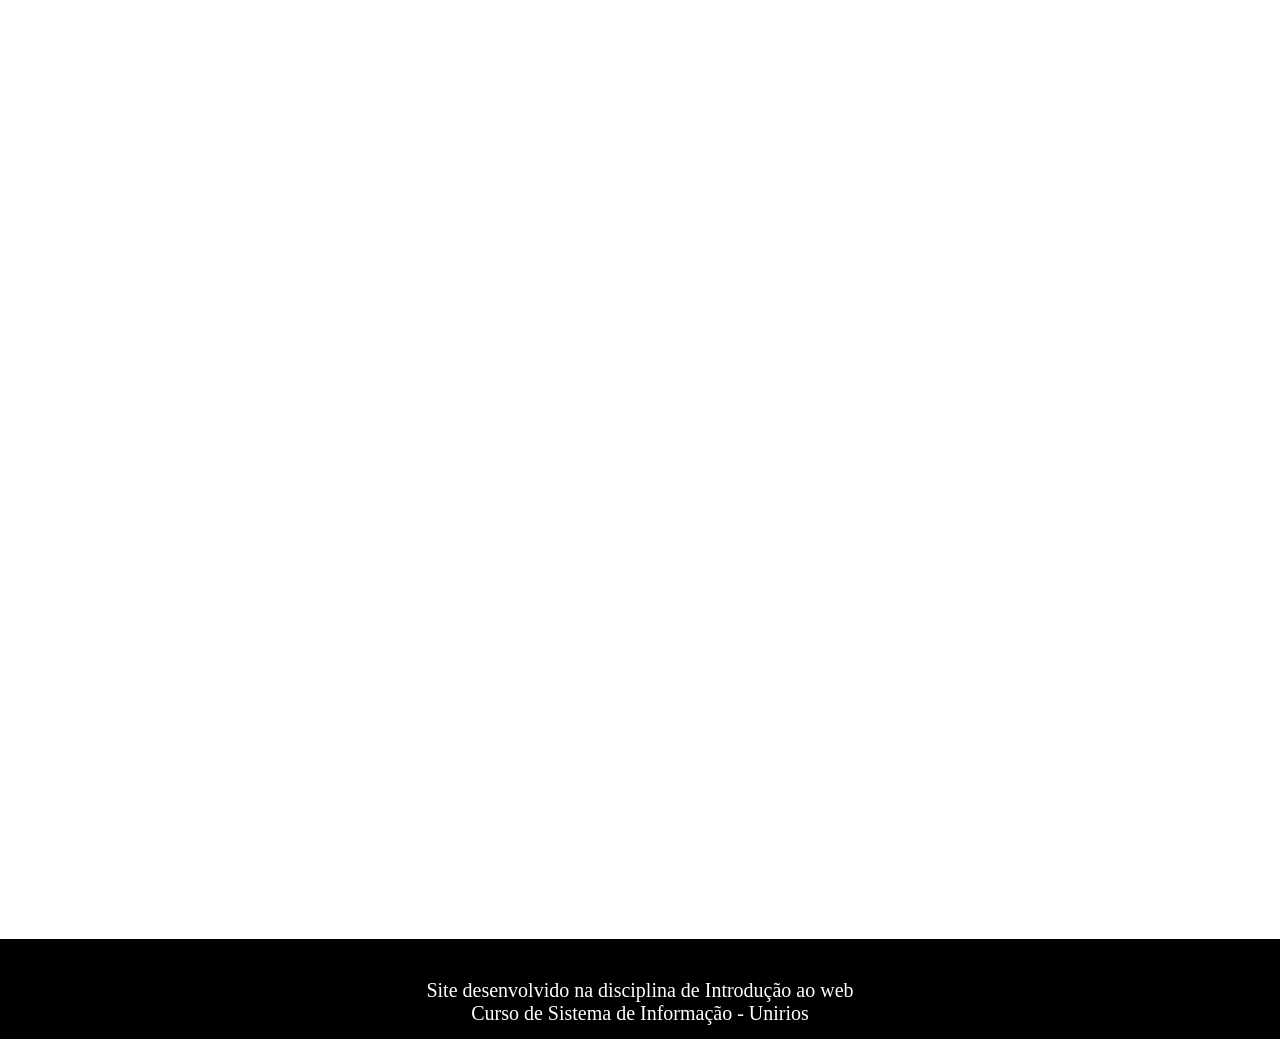
<file: pages/gameoverse.html>
<!DOCTYPE html>
<html lang="pt-br">
<head>
    <meta charset="UTF-8">
    <meta name="viewport" content="width=device-width, initial-scale=1.0">
    <link rel="shortcut icon" href="../images/NewGlitchLogo_Black_Official_58b05ceb-9601-4d12-8b28-800a04ee17a9.png">
    <title>Gameoverse</title>
    <link rel="stylesheet" href="../css/style.css">
    <link rel="stylesheet" href="../css/animations.css">
    <link href="https://fonts.cdnfonts.com/css/bender" rel="stylesheet">
</head>
<body id="gameoverse">
    <header id="header-global-top">
        <img src="../images/NewGlitchLogo_Black_Official_58b05ceb-9601-4d12-8b28-800a04ee17a9.png" alt="Glitch" id="glitch-header-global">
        <a href="bodega.html" class="black-text">Glitch Productions</a>
        <nav id="nav-global-top">
            <div>
                <a href="../index.html" class="black-text">Início</a>
            </div>
            <div id="shows">
                    <li class="black-text">Shows
                        <ul>
                              <li id="list-shows">
                                <ul><a href="circo-digital.html" class="black-text">O incrível circo digital</a></ul>
                                <ul><a href="gameoverse.html" class="black-text">Gameoverse</a></ul>
                                <ul><a href="cavalheiros.html" class="black-text">Cavalheiros de Guinevere</a></ul>
                                <ul><a href="drones.html" class="black-text">Murder drones</a></ul>
                                <ul><a href="distrito-lampejos.html" class="black-text">O distrito dos lampejos</a></ul>
                              </li>
                        </ul>
                    </li>
                <svg width="24px" height="14px" viewBox="0 0 1024 1024" class="icon" version="1.1" xmlns="http://www.w3.org/2000/svg" fill="#ffffff" stroke="#000000"><g id="SVGRepo_bgCarrier" stroke-width="0"></g><g id="SVGRepo_tracerCarrier" stroke-linecap="round" stroke-linejoin="round"></g><g id="SVGRepo_iconCarrier"><path d="M903.232 256l56.768 50.432L512 768 64 306.432 120.768 256 512 659.072z" fill="#000000"></path></g></svg>
            </div>
            <div>
                <a href="https://glitchproductions.store/pt" class="black-text" target="_blank">Loja</a>
            </div>
        </nav>
    </header>
    <main>
        <h1 class="big-title">Gameoverse</h1>
        <div class="bloco-right animatedParent animateOnce" id="sobre-div">
            <img src="../images/logos/GOV_LOGO.png" alt="logo-gameoverse" class="animated lightSpeedInLeft">
            <h2 class="titulo-secao historia">Sobre o show</h2>
            <p class="animated bounceInDown">Gameoverse é um drama de ação sobre mundos de videogame!!! E o calor deles a morte. Apenas uma garota gata pode salvá-los... ajudando os vilões?</p>
        </div>
        <section class="main-sector animatedParent animateOnce">
            <img src="../images/banners/gameoverse-sec.webp" alt="kit" class="lado animated bounceInLeft">
            <div class="credits">
            <h2>Gênero</h2>
            <p>Ação, Aventura, Drama</p>
            <h2>Criador</h2>
            <img src="../images/pfps/actor-ross-o-donovan-678145_small_edited.jpg" alt="ross">
            <p>Ross O'Donovan</p>
            <a href="https://x.com/RubberNinja" class="white-text" target="_blank">@RubberNinja</a>
            </div>
            <img src="../images/lado/Kit B.png" alt="kit" class="lado animated bounceInRight">
        </section>
        <h2 id="assista">Assista ao piloto!</h2>
        <div class="pilot">
            <div id="iframe">
                <iframe width="1027" height="578" src="https://www.youtube.com/embed/1jNk5tmjhpc" title="GAMEOVERSO: PILOTO" frameborder="0" allow="accelerometer; autoplay; clipboard-write; encrypted-images; gyroscope; picture-in-picture; web-share" referrerpolicy="strict-origin-when-cross-origin" allowfullscreen></iframe>
            </div>
            </div>
    </main>
    <footer class="rodape">
        <p>Site desenvolvido na disciplina de Introdução ao web<br>Curso de Sistema de Informação - Unirios</p>
    </footer>
</body>
</html>
<script src="//ajax.googleapis.com/ajax/libs/jquery/1.11.1/jquery.min.js"></script>
<script src="../js/css3-animate-it.js"></script>
</file>
<file: css/style.css>
* {
    padding: 0;
    margin: 0 auto;
    box-sizing: border-box;
}

html {
    overflow-x: hidden;
}

body {
    background-image: url(../images/backgrounds/pattern-02.png);
}

#amazing {
    background-image: url(../images/backgrounds/tdac-bg.jpg);
    background-size: cover;
    background-attachment: fixed;
    color: white;
}

#gaslight {
    background-image: url(../images/backgrounds/gd-bg.png);
    background-size: cover;
    background-attachment: fixed;
    color: white;
}

#gameoverse {
    background-image: url(../images/backgrounds/g-bg.png);
    background-size: cover;
    background-attachment: fixed;
    color: white;
}

#cavalheiros {
    background-image: url(../images/backgrounds/cavalheiros-bg.png);
    background-size: cover;
    background-attachment: fixed;
    color: white;
}

#drones {
    background-image: url(../images/backgrounds/drones-bg.png);
    background-size: cover;
    background-attachment: fixed;
    color: white;
}

a {
    font-style: normal;
    text-decoration-line: none;
}

#header-global-top {
    display: flex;
    align-items: center;
    padding-left: 30px;
    width: 100%;
    height: 60px;
    background-color: white;
    top: 0;
    position: sticky !important;
    z-index: 1;
    box-shadow: 2px;
    border-bottom: solid lightgray 2px;
}

#header-global-top #glitch-header-global {
    width: 60px;
    float: left;
}

#nav-global-top {
    display: flex;
    align-items: center;
}

#nav-global-top div {
    margin-left: 20px;
    margin-right: 20px;
}

.but-global-top {
    display: flex;
    align-items: center;
    background: none;
    border: none;
}

.white-text {
    font-family: 'Bender', sans-serif;          
    font-size: 20px;
    font-weight: 400;
    font-style: normal;
    color: white;
    transition: ease-in 0.2s;
}

.white-text:hover {
    color: lightgray;
}

.black-text {
    font-family: 'Bender', sans-serif;          
    font-size: 20px;
    font-weight: 400;
    font-style: normal;
    color: black;
    transition: ease-in 0.2s;
}

.black-text:hover {
    color: hotpink;
}

#line {
    transition: ease-in 0.2s;
}

#shows:hover #line {
    fill: hotpink;
}

/* controla o botão dos shows */

#shows {
    display: flex;
    align-items: center;
    list-style: none;
}

#list-shows {
    display: none;
}

#list-shows ul {
    margin-top: 20px;
}

#shows:hover #list-shows {
    display: block;
    padding: 20px;
    position: absolute;
    background-color: white;
}

.big-title {
    font-size: 125px;
    text-align: center;
    font-family: 'Bender', sans-serif; 
    margin-bottom: 100px;
}

#shows-titulo {
    color: hotpink;
}

.titulo-secao {
    text-align: center;
    font-size: 80px;
    margin-bottom: 30px;
}

.bloco-left {
    margin-left: 30px;
    margin-right: 250px;
    text-align: justify;
    font-size: 28px;
    font-family: 'Trebuchet MS', 'Lucida Sans Unicode', 'Lucida Grande', 'Lucida Sans', Arial, sans-serif;
    align-items: center;
    margin-bottom: 150px;
}

.bloco-left img {
    border-radius: 20px;
    float: left;
    margin-right: 30px;
    box-shadow: 20px;
}

.bloco-right {
    margin-right: 30px;
    margin-left: 250px;
    text-align: justify;
    font-size: 28px;
    font-family: 'Trebuchet MS', 'Lucida Sans Unicode', 'Lucida Grande', 'Lucida Sans', Arial, sans-serif;
    align-items: center;
    margin-bottom: 150px;
}

.bloco-right img {
    border-radius: 20px;
    float: right;
    margin-left: 30px;
    box-shadow: 20px;
}

.bloco-right iframe {
    border-radius: 20px;
    float: right;
    margin-left: 30px;
    box-shadow: 20px;
}

#historia-div, #youtube-div {
    text-align: right;
}

#youtube-div {
    margin-bottom: 400px;
}

#secao {
    position: relative;
    overflow: hidden;
    height: 900px;
    margin-bottom: 100px;
}

#scroll-shows:hover {
    animation-play-state: paused;
    cursor: pointer;
}

#scroll-shows {
    display: flex;
    overflow: hidden;
    position: absolute;
    animation: bannermove 60s linear infinite;
}

#scroll-shows img {
    margin: 0.5rem;
}

@keyframes bannermove {
  0% {
      transform: translate(0, 0);
  }
  100% {
      transform: translate(-50%, 0);
  }
}

.rodape {
    width: 100%;
    bottom: 0;
    height: 100px;
    background-color: black;
    align-items: center;
    justify-content: center;
    padding-top: 40px;
}

.rodape p {
    text-align: center;
    font-size: 20px;
    color: white;
}

#sobre-div {
    display: grid;
    align-items: center;
    justify-content: center;
    margin: 0 auto;
    padding: 10px;
    margin-left: 100px;
    margin-right: 100px;
    margin-bottom: 100px;
    background: rgba(0, 0, 0, 0.4);
    border-radius: 10px;
}

#sobre-div img {
    display: block;
    margin-left: auto;
    margin-right: auto;
}

#sobre-div p {
    text-align: center;
}

.pilot {
    display: flex;
    margin: 0 auto;
    text-align: justify;
    font-size: 28px;
    font-family: 'Trebuchet MS', 'Lucida Sans Unicode', 'Lucida Grande', 'Lucida Sans', Arial, sans-serif;
    align-items: center;
    justify-content: center;
    margin-bottom: 300px;
    overflow: hidden;
}

#assista {
    font-size: 50px;
    font-family: 'Trebuchet MS', 'Lucida Sans Unicode', 'Lucida Grande', 'Lucida Sans', Arial, sans-serif;
    text-align: center;
    margin-bottom: 30px;
}

.pilot iframe {
    border-radius: 20px;
    box-shadow: 20px;
}

.credits {
    margin: 0 auto;
    text-align: center;
    font-size: 28px;
    font-family: 'Trebuchet MS', 'Lucida Sans Unicode', 'Lucida Grande', 'Lucida Sans', Arial, sans-serif;
    margin-bottom: 100px;
    overflow: hidden;
    padding-top: 30px;
    padding: 10px;
    background: rgba(0, 0, 0, 0.4);
    border-radius: 10px;
}

.credits p {
    margin-bottom: 30px;
}

.credits img {
    width: 100px;
    border-radius: 50px;
}

#multiplos {
    display: flex;
    gap: 20px;
}

.main-sector {
    margin: 0 auto;
    margin-left: auto;
    margin-right: auto;
    padding: 0 auto;
    padding-left: 20px;
    padding-right: 20px;
    display: flex;
    align-items: center;
    justify-content: center;
}

.main-sector .lado {
    max-width: 350px;
}

/*animação do distrito dos lampejos*/
#gd {
    animation-name: flicker;
    animation-duration: 0.9s;
    animation-iteration-count: 1;
    animation-delay: 0s;
}

@keyframes flicker {
    0% {
        opacity: 0;
    }

    10% {
        opacity: 1;
    }

    30% {
        opacity: 0;
    }

    50% {
        opacity: 1;
    }

    70% {
        opacity: 0;
    }

    80% {
        opacity: 1;
    }

    85% {
        opacity: 0;
    }

    90% {
        opacity: 1;
    }

    95% {
        opacity: 0;
    }

    100% {
        opacity: 1;
    }
}
</file>
<file: css/animations.css>
/*animations*/

/******************
* Bounce in right *
*******************/


.animated { 
    -webkit-animation-duration: 1s; 
    animation-duration: 1s; 
    -webkit-animation-fill-mode: both; 
    animation-fill-mode: both; 
} 
.slow{
     -webkit-animation-duration: 1.5s; 
    animation-duration: 1.5s; 
    -webkit-animation-fill-mode: both; 
    animation-fill-mode: both; 
}
.slower{
     -webkit-animation-duration: 2s; 
    animation-duration: 2s; 
    -webkit-animation-fill-mode: both; 
    animation-fill-mode: both; 
}
.slowest{
     -webkit-animation-duration: 3s; 
    animation-duration: 3s; 
    -webkit-animation-fill-mode: both; 
    animation-fill-mode: both; 
}

.bounceInRight, .bounceInLeft, .bounceInUp, .bounceInDown{
    opacity:0;
    -webkit-transform: translateX(400px); 
    transform: translateX(400px); 
}
.fadeInRight, .fadeInLeft, .fadeInUp, .fadeInDown{
    opacity:0;
    -webkit-transform: translateX(400px); 
    transform: translateX(400px); 
}

.flipInX, .flipInY, .rotateIn, .rotateInUpLeft, .rotateInUpRight, .rotateInDownLeft, .rotateDownUpRight, .rollIn{
    opacity:0;
}

.lightSpeedInRight, .lightSpeedInLeft{
    opacity:0;
    -webkit-transform: translateX(400px); 
    transform: translateX(400px); 
}

/***********
* bounceIn *
************/
@-webkit-keyframes bounceIn { 
    0% { 
        opacity: 0; 
        -webkit-transform: scale(.3); 
    } 

    50% { 
        opacity: 1; 
        -webkit-transform: scale(1.05); 
    } 

    70% { 
        -webkit-transform: scale(.9); 
    } 

    100% { 
         -webkit-transform: scale(1); 
    } 
} 

@keyframes bounceIn { 
    0% { 
        opacity: 0; 
        transform: scale(.3); 
    } 

    50% { 
        opacity: 1; 
        transform: scale(1.05); 
    } 

    70% { 
        transform: scale(.9); 
    } 

    100% { 
        transform: scale(1); 
    } 
} 

.bounceIn.go { 
    -webkit-animation-name: bounceIn; 
    animation-name: bounceIn; 
}

/****************
* bounceInRight *
****************/

@-webkit-keyframes bounceInRight { 
    0% { 
        opacity: 0; 
        
        -webkit-transform: translateX(400px); 
    } 
    60% { 
        
        -webkit-transform: translateX(-30px); 
    } 
    80% { 
        -webkit-transform: translateX(10px); 
    } 
    100% {
    opacity: 1;
     
        -webkit-transform: translateX(0); 
    } 
} 

@keyframes bounceInRight { 
    0% { 
        opacity: 0; 
        
        transform: translateX(400px); 
    } 
    60% { 
        
        transform: translateX(-30px); 
    } 
    80% { 
        transform: translateX(10px); 
    } 
    100% {
    opacity: 1;
     
        transform: translateX(0); 
    } 
} 


.bounceInRight.go { 
    -webkit-animation-name: bounceInRight; 
    animation-name: bounceInRight; 
}

/******************
* Bounce in left *
*******************/

@-webkit-keyframes bounceInLeft { 
    0% { 
        opacity: 0; 
        
        -webkit-transform: translateX(-400px); 
    } 
    60% { 
       
        -webkit-transform: translateX(30px); 
    } 
    80% { 
        -webkit-transform: translateX(-10px); 
    } 
    100% {
        opacity: 1;
         
        -webkit-transform: translateX(0); 
    } 
} 

@keyframes bounceInLeft { 
    0% { 
        opacity: 0; 
        
        transform: translateX(-400px); 
    } 
    60% { 
       
        transform: translateX(30px); 
    } 
    80% { 
        transform: translateX(-10px); 
    } 
    100% {
        opacity: 1;
         
        transform: translateX(0); 
    } 
} 

.bounceInLeft.go { 
    -webkit-animation-name: bounceInLeft; 
    animation-name: bounceInLeft; 
}

/******************
* Bounce in up *
*******************/

@-webkit-keyframes bounceInUp { 
    0% { 
        opacity: 0; 
        
        -webkit-transform: translateY(400px); 
    } 
    60% { 
       
        -webkit-transform: translateY(-30px); 
    } 
    80% { 
        -webkit-transform: translateY(10px); 
    } 
    100% {
        opacity: 1;
         
        -webkit-transform: translateY(0); 
    } 
} 

@keyframes bounceInUp { 
    0% { 
        opacity: 0; 
        
        transform: translateY(400px); 
    } 
    60% { 
       
        transform: translateY(-30px); 
    } 
    80% { 
        transform: translateY(10px); 
    } 
    100% {
        opacity: 1;
         
        transform: translateY(0); 
    } 
} 

.bounceInUp.go { 
    -webkit-animation-name: bounceInUp; 
    animation-name: bounceInUp; 
}


/******************
* Bounce in down *
*******************/

@-webkit-keyframes bounceInDown { 
    0% { 
        opacity: 0; 
        
        -webkit-transform: translateY(-400px); 
    } 
    60% { 
       
        -webkit-transform: translateY(30px); 
    } 
    80% { 
        -webkit-transform: translateY(-10px); 
    } 
    100% {
        opacity: 1;
         
        -webkit-transform: translateY(0); 
    } 
} 

@keyframes bounceInDown { 
    0% { 
        opacity: 0; 
        
        transform: translateY(-400px); 
    } 
    60% { 
       
        transform: translateY(30px); 
    } 
    80% { 
        transform: translateY(-10px); 
    } 
    100% {
        opacity: 1;
         
        transform: translateY(0); 
    } 
} 

.bounceInDown.go { 
    -webkit-animation-name: bounceInDown; 
    animation-name: bounceInDown; 
}


/**********
* Fade In *
**********/ 
@-webkit-keyframes fadeIn { 
    0% {opacity: 0;} 
    100% {opacity: 1;
        display:block;} 
} 
@keyframes fadeIn { 
    0% {opacity: 0;} 
    100% {opacity: 1;
        display:block;} 
}
.fadeIn{
    opacity:0;
}
.fadeIn.go { 
    -webkit-animation-name: fadeIn; 
    animation-name: fadeIn; 
}

/**********
* Grow in *
***********/

@-webkit-keyframes growIn { 
    0% { 
        -webkit-transform: scale(0.2); 
        opacity:0;
    } 
    50% { 
        -webkit-transform: scale(1.2); 
        
    } 
    100% { 
        -webkit-transform: scale(1); 
        opacity:1;
    } 
} 
@keyframes growIn { 
    0% { 
        transform: scale(0.2); 
        opacity:0;
    } 
    50% { 
        transform: scale(1.2); 
        
    } 
    100% { 
        transform: scale(1); 
        opacity:1;
    } 
} 
.growIn { 

    -webkit-transform: scale(0.2);
    transform: scale(0.2);
    opacity:0;
}
.growIn.go{
    -webkit-animation-name: growIn; 
    animation-name: growIn; 
}

/********
* Shake *
********/
@-webkit-keyframes shake { 
    0%, 100% {-webkit-transform: translateX(0);} 
    10%, 30%, 50%, 70%, 90% {-webkit-transform: translateX(-10px);} 
    20%, 40%, 60%, 80% {-webkit-transform: translateX(10px);} 
} 
@keyframes shake { 
    0%, 100% {transform: translateX(0);} 
    10%, 30%, 50%, 70%, 90% {transform: translateX(-10px);} 
    20%, 40%, 60%, 80% {transform: translateX(10px);} 
} 
.shake.go { 
    -webkit-animation-name: shake; 
    animation-name: shake; 
}

/********
* ShakeUp *
********/
@-webkit-keyframes shakeUp { 
    0%, 100% {-webkit-transform: translateX(0);} 
    10%, 30%, 50%, 70%, 90% {-webkit-transform: translateY(-10px);} 
    20%, 40%, 60%, 80% {-webkit-transform: translateY(10px);} 
} 
@keyframes shakeUp { 
    0%, 100% {transform: translateY(0);} 
    10%, 30%, 50%, 70%, 90% {transform: translateY(-10px);} 
    20%, 40%, 60%, 80% {transform: translateY(10px);} 
} 
.shakeUp.go { 
    -webkit-animation-name: shakeUp; 
    animation-name: shakeUp; 
}

/*************
* FadeInLeft *
*************/

@-webkit-keyframes fadeInLeft { 
    0% { 
        opacity: 0; 
        -webkit-transform: translateX(-400px); 
    } 
    50%{
       opacity: 0.3; 
    }
    100% { 
        opacity: 1; 
        -webkit-transform: translateX(0); 
    } 
} 
@keyframes fadeInLeft { 
    0% { 
        opacity: 0; 
        transform: translateX(-400px); 
    } 
    50%{
       opacity: 0.3; 
    }
    100% { 
        opacity: 1; 
        transform: translateX(0); 
    } 
} 
.fadeInLeft{ 
    opacity: 0; 
    -webkit-transform: translateX(-400px); 
    transform: translateX(-400px);
}
.fadeInLeft.go { 
    -webkit-animation-name: fadeInLeft; 
    animation-name: fadeInLeft; 
}


/*************
* FadeInRight *
*************/

@-webkit-keyframes fadeInRight { 
    0% { 
        opacity: 0; 
        -webkit-transform: translateX(400px); 
    } 
    50%{
       opacity: 0.3; 
    }
    100% { 
        opacity: 1; 
        -webkit-transform: translateX(0); 
    } 
} 
@keyframes fadeInRight { 
    0% { 
        opacity: 0; 
        transform: translateX(400px); 
    } 
    50%{
       opacity: 0.3; 
    }
    100% { 
        opacity: 1; 
        transform: translateX(0); 
    } 
} 
.fadeInRight{ 
    opacity: 0; 
    -webkit-transform: translateX(400px); 
    transform: translateX(400px);
}
.fadeInRight.go { 
    -webkit-animation-name: fadeInRight; 
    animation-name: fadeInRight; 
}

/*************
* FadeInUp *
*************/

@-webkit-keyframes fadeInUp { 
    0% { 
        opacity: 0; 
        -webkit-transform: translateY(400px); 
    } 
    50%{
       opacity: 0.3; 
    }
    100% { 
        opacity: 1; 
        -webkit-transform: translateY(0); 
    } 
} 
@keyframes fadeInUp { 
    0% { 
        opacity: 0; 
        transform: translateY(400px); 
    } 
    50%{
       opacity: 0.3; 
    }
    100% { 
        opacity: 1; 
        transform: translateY(0); 
    } 
} 
.fadeInUp{ 
    opacity: 0; 
    -webkit-transform: translateY(400px); 
    transform: translateY(400px);
}
.fadeInUp.go { 
    -webkit-animation-name: fadeInUp; 
    animation-name: fadeInUp; 
}

/*************
* FadeInDown *
*************/

@-webkit-keyframes fadeInDown { 
    0% { 
        opacity: 0; 
        -webkit-transform: translateY(-400px); 
    } 
    50%{
       opacity: 0.3; 
    }
    100% { 
        opacity: 1; 
        -webkit-transform: translateY(0); 
    } 
} 
@keyframes fadeInDown { 
    0% { 
        opacity: 0; 
        transform: translateY(-400px); 
    } 
    50%{
       opacity: 0.3; 
    }
    100% { 
        opacity: 1; 
        transform: translateY(0); 
    } 
} 
.fadeInDown{ 
    opacity: 0; 
    -webkit-transform: translateY(-400px); 
    transform: translateY(-400px);
}
.fadeInDown.go { 
    -webkit-animation-name: fadeInDown; 
    animation-name: fadeInDown; 
}

/*****************
* rotateIn *
*****************/
@-webkit-keyframes rotateIn { 
    0% { 
        -webkit-transform-origin: center center; 
        -webkit-transform: rotate(-200deg); 
        opacity: 0; 
    } 
    100% { 
        -webkit-transform-origin: center center; 
        -webkit-transform: rotate(0); 
        opacity: 1; 
    } 
} 
@keyframes rotateIn { 
    0% { 
        transform-origin: center center; 
        transform: rotate(-200deg); 
        opacity: 0; 
    } 
    100% { 
        transform-origin: center center; 
        transform: rotate(0); 
        opacity: 1; 
    } 
} 
.rotateIn.go { 
    -webkit-animation-name: rotateIn; 
    animation-name: rotateIn; 
}

/*****************
* rotateInUpLeft *
*****************/

@-webkit-keyframes rotateInUpLeft { 
    0% { 
        -webkit-transform-origin: left bottom; 
        -webkit-transform: rotate(90deg); 
        opacity: 0; 
    } 
    100% { 
        -webkit-transform-origin: left bottom; 
        -webkit-transform: rotate(0); 
        opacity: 1; 
    } 
} 
@keyframes rotateInUpLeft { 
    0% { 
        transform-origin: left bottom; 
        transform: rotate(90deg); 
        opacity: 0; 
    } 
    100% { 
        transform-origin: left bottom; 
        transform: rotate(0); 
        opacity: 1; 
    } 
} 
.rotateInUpLeft.go { 
    -webkit-animation-name: rotateInUpLeft; 
    animation-name: rotateInUpLeft; 
}

/*******************
* rotateInDownLeft *
*******************/
@-webkit-keyframes rotateInDownLeft { 
    0% { 
        -webkit-transform-origin: left bottom; 
        -webkit-transform: rotate(-90deg); 
        opacity: 0; 
    } 
    100% { 
        -webkit-transform-origin: left bottom; 
        -webkit-transform: rotate(0); 
        opacity: 1; 
    } 
} 
@keyframes rotateInDownLeft { 
    0% { 
        transform-origin: left bottom; 
        transform: rotate(-90deg); 
        opacity: 0; 
    } 
    100% { 
        transform-origin: left bottom; 
        transform: rotate(0); 
        opacity: 1; 
    } 
} 
.rotateInDownLeft.go { 
    -webkit-animation-name: rotateInDownLeft; 
    animation-name: rotateInDownLeft; 
}

/******************
* rotateInUpRight *
*******************/

@-webkit-keyframes rotateInUpRight { 
    0% { 
        -webkit-transform-origin: right bottom; 
        -webkit-transform: rotate(-90deg); 
        opacity: 0; 
    } 
    100% { 
        -webkit-transform-origin: right bottom; 
        -webkit-transform: rotate(0); 
        opacity: 1; 
    } 
} 
@keyframes rotateInUpRight { 
    0% { 
        transform-origin: right bottom; 
        transform: rotate(-90deg); 
        opacity: 0; 
    } 
    100% { 
        transform-origin: right bottom; 
        transform: rotate(0); 
        opacity: 1; 
    } 
} 
.rotateInUpRight.go { 
    -webkit-animation-name: rotateInUpRight; 
    animation-name: rotateInUpRight; 
}

/********************
* rotateInDownRight *
********************/

@-webkit-keyframes rotateInDownRight { 
    0% { 
        -webkit-transform-origin: right bottom; 
        -webkit-transform: rotate(90deg); 
        opacity: 0; 
    } 
    100% { 
        -webkit-transform-origin: right bottom; 
        -webkit-transform: rotate(0); 
        opacity: 1; 
    } 
} 
@keyframes rotateInDownRight { 
    0% { 
        transform-origin: right bottom; 
        transform: rotate(90deg); 
        opacity: 0; 
    } 
    100% { 
        transform-origin: right bottom; 
        transform: rotate(0); 
        opacity: 1; 
    } 
} 
.rotateInDownRight.go { 
    -webkit-animation-name: rotateInDownRight; 
    animation-name: rotateInDownRight; 
}

/*********
* rollIn *
**********/

@-webkit-keyframes rollIn { 
    0% { opacity: 0; -webkit-transform: translateX(-100%) rotate(-120deg); } 
    100% { opacity: 1; -webkit-transform: translateX(0px) rotate(0deg); } 
} 
@keyframes rollIn { 
    0% { opacity: 0; transform: translateX(-100%) rotate(-120deg); } 
    100% { opacity: 1; transform: translateX(0px) rotate(0deg); } 
} 
.rollIn.go { 
    -webkit-animation-name: rollIn; 
    animation-name: rollIn; 
}

/*********
* wiggle *
**********/

@-webkit-keyframes wiggle { 
    0% { -webkit-transform: skewX(9deg); } 
    10% { -webkit-transform: skewX(-8deg); } 
    20% { -webkit-transform: skewX(7deg); } 
    30% { -webkit-transform: skewX(-6deg); } 
    40% { -webkit-transform: skewX(5deg); } 
    50% { -webkit-transform: skewX(-4deg); } 
    60% { -webkit-transform: skewX(3deg); } 
    70% { -webkit-transform: skewX(-2deg); } 
    80% { -webkit-transform: skewX(1deg); } 
    90% { -webkit-transform: skewX(0deg); } 
    100% { -webkit-transform: skewX(0deg); } 
} 
@keyframes wiggle { 
    0% { transform: skewX(9deg); } 
    10% { transform: skewX(-8deg); } 
    20% { transform: skewX(7deg); } 
    30% { transform: skewX(-6deg); } 
    40% { transform: skewX(5deg); } 
    50% { transform: skewX(-4deg); } 
    60% { transform: skewX(3deg); } 
    70% { transform: skewX(-2deg); } 
    80% { transform: skewX(1deg); } 
    90% { transform: skewX(0deg); } 
    100% { transform: skewX(0deg); } 
} 
.wiggle.go { 
    -webkit-animation-name: wiggle; 
    animation-name: wiggle; 
    -webkit-animation-timing-function: ease-in; 
    animation-timing-function: ease-in; 
} 

/********
* swing *
*********/

@-webkit-keyframes swing { 
    20%, 40%, 60%, 80%, 100% { -webkit-transform-origin: top center; } 
    20% { -webkit-transform: rotate(15deg); } 
    40% { -webkit-transform: rotate(-10deg); } 
    60% { -webkit-transform: rotate(5deg); } 
    80% { -webkit-transform: rotate(-5deg); } 
    100% { -webkit-transform: rotate(0deg); } 
} 
@keyframes swing { 
    20% { transform: rotate(15deg); } 
    40% { transform: rotate(-10deg); } 
    60% { transform: rotate(5deg); } 
    80% { transform: rotate(-5deg); } 
    100% { transform: rotate(0deg); } 
} 
.swing.go { 
    -webkit-transform-origin: top center; 
    transform-origin: top center; 
    -webkit-animation-name: swing; 
    animation-name: swing; 
}

/*******
* tada *
********/

@-webkit-keyframes tada { 
    0% {-webkit-transform: scale(1);} 
    10%, 20% {-webkit-transform: scale(0.9) rotate(-3deg);} 
    30%, 50%, 70%, 90% {-webkit-transform: scale(1.1) rotate(3deg);} 
    40%, 60%, 80% {-webkit-transform: scale(1.1) rotate(-3deg);} 
    100% {-webkit-transform: scale(1) rotate(0);} 
} 
@keyframes tada { 
    0% {transform: scale(1);} 
    10%, 20% {transform: scale(0.9) rotate(-3deg);} 
    30%, 50%, 70%, 90% {transform: scale(1.1) rotate(3deg);} 
    40%, 60%, 80% {transform: scale(1.1) rotate(-3deg);} 
    100% {transform: scale(1) rotate(0);} 
} 
.tada.go { 
    -webkit-animation-name: tada; 
    animation-name: tada; 
}

/*********
* wobble *
**********/

@-webkit-keyframes wobble { 
  0% { -webkit-transform: translateX(0%); } 
  15% { -webkit-transform: translateX(-25%) rotate(-5deg); } 
  30% { -webkit-transform: translateX(20%) rotate(3deg); } 
  45% { -webkit-transform: translateX(-15%) rotate(-3deg); } 
  60% { -webkit-transform: translateX(10%) rotate(2deg); } 
  75% { -webkit-transform: translateX(-5%) rotate(-1deg); } 
  100% { -webkit-transform: translateX(0%); } 
} 
@keyframes wobble { 
  0% { transform: translateX(0%); } 
  15% { transform: translateX(-25%) rotate(-5deg); } 
  30% { transform: translateX(20%) rotate(3deg); } 
  45% { transform: translateX(-15%) rotate(-3deg); } 
  60% { transform: translateX(10%) rotate(2deg); } 
  75% { transform: translateX(-5%) rotate(-1deg); } 
  100% { transform: translateX(0%); } 
} 
.wobble.go { 
    -webkit-animation-name: wobble; 
    animation-name: wobble; 
}

/********
* pulse *
*********/

@-webkit-keyframes pulse { 
    0% { -webkit-transform: scale(1); } 
    50% { -webkit-transform: scale(1.1); } 
    100% { -webkit-transform: scale(1); } 
} 
@keyframes pulse { 
    0% { transform: scale(1); } 
    50% { transform: scale(1.1); } 
    100% { transform: scale(1); } 
} 
.pulse.go { 
    -webkit-animation-name: pulse; 
    animation-name: pulse; 
}

/***************
* lightSpeedInRight *
****************/
@-webkit-keyframes lightSpeedInRight { 
   0% { -webkit-transform: translateX(100%) skewX(-30deg); opacity: 0; } 
    60% { -webkit-transform: translateX(-20%) skewX(30deg); opacity: 1; } 
    80% { -webkit-transform: translateX(0%) skewX(-15deg); opacity: 1; } 
    100% { -webkit-transform: translateX(0%) skewX(0deg); opacity: 1; } 
} 
@keyframes lightSpeedInRight { 
    0% { transform: translateX(100%) skewX(-30deg); opacity: 0; } 
    60% { transform: translateX(-20%) skewX(30deg); opacity: 1; } 
    80% { transform: translateX(0%) skewX(-15deg); opacity: 1; } 
    100% { transform: translateX(0%) skewX(0deg); opacity: 1; } 
} 
.lightSpeedInRight.go { 
    -webkit-animation-name: lightSpeedInRight; 
    animation-name: lightSpeedInRight; 
    -webkit-animation-timing-function: ease-out; 
    animation-timing-function: ease-out; 
} 

/***************
* lightSpeedInLeft *
****************/
@-webkit-keyframes lightSpeedInLeft { 
   0% { -webkit-transform: translateX(-100%) skewX(30deg); opacity: 0; } 
    60% { -webkit-transform: translateX(20%) skewX(-30deg); opacity: 1; } 
    80% { -webkit-transform: translateX(0%) skewX(15deg); opacity: 1; } 
    100% { -webkit-transform: translateX(0%) skewX(0deg); opacity: 1; } 
} 
@keyframes lightSpeedInLeft { 
    0% { transform: translateX(-100%) skewX(30deg); opacity: 0; } 
    60% { transform: translateX(20%) skewX(-30deg); opacity: 1; } 
    80% { transform: translateX(0%) skewX(15deg); opacity: 1; } 
    100% { transform: translateX(0%) skewX(0deg); opacity: 1; } 
} 
.lightSpeedInLeft.go { 
    -webkit-animation-name: lightSpeedInLeft; 
    animation-name: lightSpeedInLeft; 
    -webkit-animation-timing-function: ease-out; 
    animation-timing-function: ease-out; 
} 


/*******
* Flip *
*******/
@-webkit-keyframes flip { 
    0% { 
        -webkit-transform: perspective(400px) rotateY(0); 
        -webkit-animation-timing-function: ease-out; 
    } 
    40% { 
        -webkit-transform: perspective(400px) translateZ(150px) rotateY(170deg); 
        -webkit-animation-timing-function: ease-out; 
    } 
    50% { 
        -webkit-transform: perspective(400px) translateZ(150px) rotateY(190deg) scale(1); 
        -webkit-animation-timing-function: ease-in; 
    } 
    80% { 
        -webkit-transform: perspective(400px) rotateY(360deg) scale(.95); 
        -webkit-animation-timing-function: ease-in; 
    } 
    100% { 
        -webkit-transform: perspective(400px) scale(1); 
        -webkit-animation-timing-function: ease-in; 
    } 
}
@keyframes flip { 
    0% { 
        transform: perspective(400px) rotateY(0); 
        animation-timing-function: ease-out; 
    } 
    40% { 
        transform: perspective(400px) translateZ(150px) rotateY(170deg); 
        animation-timing-function: ease-out; 
    } 
    50% { 
        transform: perspective(400px) translateZ(150px) rotateY(190deg) scale(1); 
        animation-timing-function: ease-in; 
    } 
    80% { 
        transform: perspective(400px) rotateY(360deg) scale(.95); 
        animation-timing-function: ease-in; 
    } 
    100% { 
        transform: perspective(400px) scale(1); 
        animation-timing-function: ease-in; 
    } 
} 
.flip.go { 
    -webkit-backface-visibility: visible !important; 
    -webkit-animation-name: flip; 
    backface-visibility: visible !important; 
    animation-name: flip; 
}

/**********
* flipInX *
**********/
@-webkit-keyframes flipInX { 
    0% { 
        -webkit-transform: perspective(400px) rotateX(90deg); 
        opacity: 0; 
    } 
    40% { 
        -webkit-transform: perspective(400px) rotateX(-10deg); 
    } 
    70% { 
        -webkit-transform: perspective(400px) rotateX(10deg); 
    } 
    100% { 
        -webkit-transform: perspective(400px) rotateX(0deg); 
        opacity: 1; 
    } 
} 
@keyframes flipInX { 
    0% { 
        transform: perspective(400px) rotateX(90deg); 
        opacity: 0; 
    } 
    40% { 
        transform: perspective(400px) rotateX(-10deg); 
    } 
    70% { 
        transform: perspective(400px) rotateX(10deg); 
    } 
    100% { 
        transform: perspective(400px) rotateX(0deg); 
        opacity: 1; 
    } 
} 
.flipInX.go { 
    -webkit-backface-visibility: visible !important; 
    -webkit-animation-name: flipInX; 
    backface-visibility: visible !important; 
    animation-name: flipInX; 
}

/**********
* flipInY *
**********/

@-webkit-keyframes flipInY { 
    0% { 
        -webkit-transform: perspective(400px) rotateY(90deg); 
        opacity: 0; 
    } 
    40% { 
        -webkit-transform: perspective(400px) rotateY(-10deg); 
    } 
    70% { 
        -webkit-transform: perspective(400px) rotateY(10deg); 
    } 
    100% { 
        -webkit-transform: perspective(400px) rotateY(0deg); 
        opacity: 1; 
    } 
} 
@keyframes flipInY { 
    0% { 
        transform: perspective(400px) rotateY(90deg); 
        opacity: 0; 
    } 
    40% { 
        transform: perspective(400px) rotateY(-10deg); 
    } 
    70% { 
        transform: perspective(400px) rotateY(10deg); 
    } 
    100% { 
        transform: perspective(400px) rotateY(0deg); 
        opacity: 1; 
    } 
} 
.flipInY.go { 
    -webkit-backface-visibility: visible !important; 
    -webkit-animation-name: flipInY; 
    backface-visibility: visible !important; 
    animation-name: flipInY; 
}

/*****************
* Out animations *
*****************/


/************
* bounceOut *
*************/
@-webkit-keyframes bounceOut { 
    0% { 
        -webkit-transform: scale(1); 
    } 
    25% { 
        -webkit-transform: scale(.95); 
    } 
    50% { 
        opacity: 1; 
        -webkit-transform: scale(1.1); 
    } 
    100% { 
        opacity: 0; 
        -webkit-transform: scale(.3); 
    } 
} 
@keyframes bounceOut { 
    0% { 
        transform: scale(1); 
    } 
    25% { 
        transform: scale(.95); 
    } 
    50% { 
        opacity: 1; 
        transform: scale(1.1); 
    } 
    100% { 
        opacity: 0; 
        transform: scale(.3); 
    } 
} 
.bounceOut.goAway { 
    -webkit-animation-name: bounceOut; 
    animation-name: bounceOut; 
}

/************
* bounceOutUp *
*************/
@-webkit-keyframes bounceOutUp { 
    0% { 
        -webkit-transform: translateY(0); 
    } 
    20% { 
        opacity: 1; 
        -webkit-transform: translateY(20px); 
    } 
    100% { 
        opacity: 0; 
        -webkit-transform: translateY(-2000px); 
    } 
} 
@keyframes bounceOutUp { 
    0% { 
        transform: translateY(0); 
    } 
    20% { 
        opacity: 1; 
        transform: translateY(20px); 
    } 
    100% { 
        opacity: 0; 
        transform: translateY(-2000px); 
    } 
} 
.bounceOutUp.goAway { 
    -webkit-animation-name: bounceOutUp; 
    animation-name: bounceOutUp; 
}

/************
* bounceOutDown *
*************/
@-webkit-keyframes bounceOutDown { 
    0% { 
        -webkit-transform: translateY(0); 
    } 
    20% { 
        opacity: 1; 
        -webkit-transform: translateY(-20px); 
    } 
    100% { 
        opacity: 0; 
        -webkit-transform: translateY(2000px); 
    } 
} 
@keyframes bounceOutDown { 
    0% { 
        transform: translateY(0); 
    } 
    20% { 
        opacity: 1; 
        transform: translateY(-20px); 
    } 
    100% { 
        opacity: 0; 
        transform: translateY(2000px); 
    } 
} 
.bounceOutDown.goAway { 
    -webkit-animation-name: bounceOutDown; 
    animation-name: bounceOutDown; 
}


/************
* bounceOutLeft *
*************/
@-webkit-keyframes bounceOutLeft { 
    0% { 
        -webkit-transform: translateX(0); 
    } 
    20% { 
        opacity: 1; 
        -webkit-transform: translateX(20px); 
    } 
    100% { 
        opacity: 0; 
        -webkit-transform: translateX(-2000px); 
    } 
} 
@keyframes bounceOutLeft { 
    0% { 
        transform: translateX(0); 
    } 
    20% { 
        opacity: 1; 
        transform: translateX(20px); 
    } 
    100% { 
        opacity: 0; 
        transform: translateX(-2000px); 
    } 
} 
.bounceOutLeft.goAway { 
    -webkit-animation-name: bounceOutLeft; 
    animation-name: bounceOutLeft; 
}

/************
* bounceOutRight *
*************/
@-webkit-keyframes bounceOutRight { 
    0% { 
        -webkit-transform: translateX(0); 
    } 
    20% { 
        opacity: 1; 
        -webkit-transform: translateX(-20px); 
    } 
    100% { 
        opacity: 0; 
        -webkit-transform: translateX(2000px); 
    } 
} 
@keyframes bounceOutRight { 
    0% { 
        transform: translateX(0); 
    } 
    20% { 
        opacity: 1; 
        transform: translateX(-20px); 
    } 
    100% { 
        opacity: 0; 
        transform: translateX(2000px); 
    } 
} 
.bounceOutRight.goAway { 
    -webkit-animation-name: bounceOutRight; 
    animation-name: bounceOutRight; 
}

/************
* fadeOut *
*************/
@-webkit-keyframes fadeOut { 
    0% {opacity: 1;} 
    100% {opacity: 0;} 
} 
@keyframes fadeOut { 
    0% {opacity: 1;} 
    100% {opacity: 0;} 
} 
.fadeOut.goAway { 
    -webkit-animation-name: fadeOut; 
    animation-name: fadeOut; 
}

/************
* fadeOutUp *
*************/
@-webkit-keyframes fadeOutUp { 
    0% { 
        opacity: 1; 
        -webkit-transform: translateY(0); 
    } 
    100% { 
        opacity: 0; 
        -webkit-transform: translateY(-2000px); 
    } 
} 
@keyframes fadeOutUp { 
    0% { 
        opacity: 1; 
        transform: translateY(0); 
    } 
    100% { 
        opacity: 0; 
        transform: translateY(-2000px); 
    } 
} 
.fadeOutUp.goAway { 
    -webkit-animation-name: fadeOutUp; 
    animation-name: fadeOutUp; 
}

/************
* fadeOutDown *
*************/
@-webkit-keyframes fadeOutDown { 
    0% { 
        opacity: 1; 
        -webkit-transform: translateY(0); 
    } 
    100% { 
        opacity: 0; 
        -webkit-transform: translateY(2000px); 
    } 
} 
@keyframes fadeOutDown { 
    0% { 
        opacity: 1; 
        transform: translateY(0); 
    } 
    100% { 
        opacity: 0; 
        transform: translateY(2000px); 
    } 
} 
.fadeOutDown.goAway { 
    -webkit-animation-name: fadeOutDown; 
    animation-name: fadeOutDown; 
}

/************
* fadeOutLeft *
*************/
@-webkit-keyframes fadeOutLeft { 
    0% { 
        opacity: 1; 
        -webkit-transform: translateX(0); 
    } 
    100% { 
        opacity: 0; 
        -webkit-transform: translateX(-2000px); 
    } 
} 
@keyframes fadeOutLeft { 
    0% { 
        opacity: 1; 
        transform: translateX(0); 
    } 
    100% { 
        opacity: 0; 
        transform: translateX(-2000px); 
    } 
} 
.fadeOutLeft.goAway { 
    -webkit-animation-name: fadeOutLeft; 
    animation-name: fadeOutLeft; 
}

/************
* fadeOutRight *
*************/
@-webkit-keyframes fadeOutRight { 
    0% { 
        opacity: 1; 
        -webkit-transform: translateX(0); 
    } 
    100% { 
        opacity: 0; 
        -webkit-transform: translateX(2000px); 
    } 
} 
@keyframes fadeOutRight { 
    0% { 
        opacity: 1; 
        transform: translateX(0); 
    } 
    100% { 
        opacity: 0; 
        transform: translateX(2000px); 
    } 
} 
.fadeOutRight.goAway { 
    -webkit-animation-name: fadeOutRight; 
    animation-name: fadeOutRight; 
}
/************
* flipOutX *
*************/
@-webkit-keyframes flipOutX { 
    0% { 
        -webkit-transform: perspective(400px) rotateX(0deg); 
        opacity: 1; 
    } 
    100% { 
        -webkit-transform: perspective(400px) rotateX(90deg); 
        opacity: 0; 
    } 
} 
@keyframes flipOutX { 
    0% { 
        transform: perspective(400px) rotateX(0deg); 
        opacity: 1; 
    } 
    100% { 
        transform: perspective(400px) rotateX(90deg); 
        opacity: 0; 
    } 
} 
.flipOutX.goAway { 
    -webkit-animation-name: flipOutX; 
    -webkit-backface-visibility: visible !important; 
    animation-name: flipOutX; 
    backface-visibility: visible !important; 
}

/************
* flipOutY *
*************/
@-webkit-keyframes flipOutY { 
    0% { 
        -webkit-transform: perspective(400px) rotateY(0deg); 
        opacity: 1; 
    } 
    100% { 
        -webkit-transform: perspective(400px) rotateY(90deg); 
        opacity: 0; 
    } 
} 
@keyframes flipOutY { 
    0% { 
        transform: perspective(400px) rotateY(0deg); 
        opacity: 1; 
    } 
    100% { 
        transform: perspective(400px) rotateY(90deg); 
        opacity: 0; 
    } 
} 
.flipOutY { 
    -webkit-backface-visibility: visible !important; 
    -webkit-animation-name: flipOutY; 
    backface-visibility: visible !important; 
    animation-name: flipOutY; 
}

/************
* lightSpeedOutRight *
*************/
@-webkit-keyframes lightSpeedOutRight { 
    0% { -webkit-transform: translateX(0%) skewX(0deg); opacity: 1; } 
    100% { -webkit-transform: translateX(100%) skewX(-30deg); opacity: 0; } 
} 
@keyframes lightSpeedOutRight { 
    0% { transform: translateX(0%) skewX(0deg); opacity: 1; } 
    100% { transform: translateX(100%) skewX(-30deg); opacity: 0; } 
} 
.lightSpeedOutRight.goAway { 
    -webkit-animation-name: lightSpeedOutRight; 
    animation-name: lightSpeedOutRight; 
    -webkit-animation-timing-function: ease-in; 
    animation-timing-function: ease-in; 
} 


/************
* lightSpeedOutLeft *
*************/
@-webkit-keyframes lightSpeedOutLeft { 
    0% { -webkit-transform: translateX(0%) skewX(0deg); opacity: 1; } 
    100% { -webkit-transform: translateX(-100%) skewX(30deg); opacity: 0; } 
} 
@keyframes lightSpeedOutLeft { 
    0% { transform: translateX(0%) skewX(0deg); opacity: 1; } 
    100% { transform: translateX(-100%) skewX(30deg); opacity: 0; } 
} 
.lightSpeedOutLeft.goAway { 
    -webkit-animation-name: lightSpeedOutLeft; 
    animation-name: lightSpeedOutLeft; 
    -webkit-animation-timing-function: ease-in; 
    animation-timing-function: ease-in; 

} 

/************
* rotateOut *
*************/
@-webkit-keyframes rotateOut { 
    0% { 
        -webkit-transform-origin: center center; 
        -webkit-transform: rotate(0); 
        opacity: 1; 
    } 
    100% { 
        -webkit-transform-origin: center center; 
        -webkit-transform: rotate(200deg); 
        opacity: 0; 
    } 
} 
@keyframes rotateOut { 
    0% { 
        transform-origin: center center; 
        transform: rotate(0); 
        opacity: 1; 
    } 
    100% { 
        transform-origin: center center; 
        transform: rotate(200deg); 
        opacity: 0; 
    } 
} 
.rotateOut.goAway { 
    -webkit-animation-name: rotateOut; 
    animation-name: rotateOut; 
}


/************
* rotateOutUpLeft *
*************/
@-webkit-keyframes rotateOutUpLeft { 
    0% { 
        -webkit-transform-origin: left bottom; 
        -webkit-transform: rotate(0); 
        opacity: 1; 
    } 
    100% { 
        -webkit-transform-origin: left bottom; 
        -webkit-transform: rotate(-90deg); 
        opacity: 0; 
    } 
} 
@keyframes rotateOutUpLeft { 
    0% { 
        transform-origin: left bottom; 
        transform: rotate(0); 
        opacity: 1; 
    } 
    100% { 
        -transform-origin: left bottom; 
        -transform: rotate(-90deg); 
        opacity: 0; 
    } 
} 
.rotateOutUpLeft.goAway { 
    -webkit-animation-name: rotateOutUpLeft; 
    animation-name: rotateOutUpLeft; 
}

/************
* rotateOutDownLeft *
*************/

@-webkit-keyframes rotateOutDownLeft { 
    0% { 
        -webkit-transform-origin: left bottom; 
        -webkit-transform: rotate(0); 
        opacity: 1; 
    } 
    100% { 
        -webkit-transform-origin: left bottom; 
        -webkit-transform: rotate(90deg); 
        opacity: 0; 
    } 
} 
@keyframes rotateOutDownLeft { 
    0% { 
        transform-origin: left bottom; 
        transform: rotate(0); 
        opacity: 1; 
    } 
    100% { 
        transform-origin: left bottom; 
        transform: rotate(90deg); 
        opacity: 0; 
    } 
} 
.rotateOutDownLeft.goAway { 
    -webkit-animation-name: rotateOutDownLeft; 
    animation-name: rotateOutDownLeft; 
}
/************
* rotateOutUpRight *
*************/

@-webkit-keyframes rotateOutUpRight { 
    0% { 
        -webkit-transform-origin: right bottom; 
        -webkit-transform: rotate(0); 
        opacity: 1; 
    } 
    100% { 
        -webkit-transform-origin: right bottom; 
        -webkit-transform: rotate(90deg); 
        opacity: 0; 
    } 
} 
@keyframes rotateOutUpRight { 
    0% { 
        transform-origin: right bottom; 
        transform: rotate(0); 
        opacity: 1; 
    } 
    100% { 
        transform-origin: right bottom; 
        transform: rotate(90deg); 
        opacity: 0; 
    } 
} 
.rotateOutUpRight.goAway { 
    -webkit-animation-name: rotateOutUpRight; 
    animation-name: rotateOutUpRight; 
}

/************
* rollOut *
*************/
@-webkit-keyframes rollOut { 
    0% { 
        opacity: 1; 
        -webkit-transform: translateX(0px) rotate(0deg); 
    } 
    100% { 
        opacity: 0; 
        -webkit-transform: translateX(100%) rotate(120deg); 
    } 
} 
@keyframes rollOut { 
    0% { 
        opacity: 1; 
        transform: translateX(0px) rotate(0deg); 
    } 
    100% { 
        opacity: 0; 
        transform: translateX(100%) rotate(120deg); 
    } 
} 
.rollOut.goAway { 
    -webkit-animation-name: rollOut; 
    animation-name: rollOut; 
}
</file>
